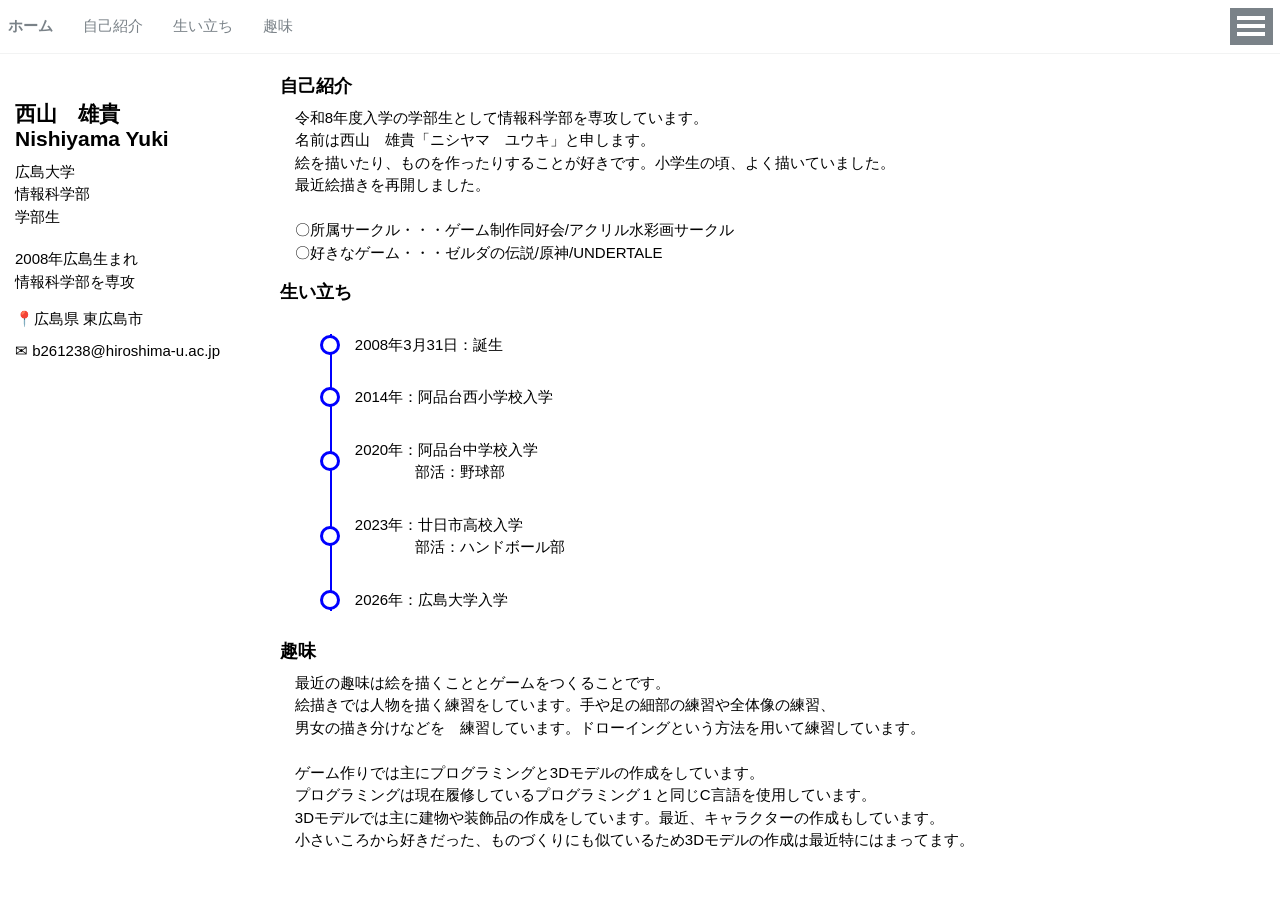
<file: index-code.html>
<!DOCTYPE html>
<!-- saved from url=(0026)https://www.wujingchi.com/ -->
<html lang="en" class=" js "><head><meta http-equiv="Content-Type" content="text/html; charset=UTF-8">
    

<!-- begin SEO -->





<title>西山　雄貴 - Homepage</title>







<meta property="og:locale" content="en">
<meta property="og:site_name" content="西山　雄貴">
<meta property="og:title" content="西山　雄貴">


  <link rel="canonical" href="http://localhost:4000/">
  <meta property="og:url" content="http://localhost:4000/">



  <meta property="og:description" content="2008年広島生まれ">




<!-- end SEO -->
<meta name="viewport" content="width=device-width, initial-scale=1.0">

<script>
  document.documentElement.className = document.documentElement.className.replace(/\bno-js\b/g, '') + ' js ';
</script>

<head>
  <meta charset="UTF-8">
  <meta name="viewport" content="width=device-width, initial-scale=1.0">

  <title>西山 雄貴 - Homepage</title>
  <meta name="description" content="広島大学 情報科学部の学生です">

  <!-- メインCSS -->
  <link rel="stylesheet" href="./index_files/main.css">

  <!-- ファビコン -->
  <link rel="icon" href="favicon.ico">

  <!-- スムーススクロール -->
  <style>
    html {
      scroll-behavior: smooth;
    }
  </style>
</head>
    














<!-- end custom head snippets -->

  

  <body><div id="MathJax_Message" style="display: none;"></div>

    <!--[if lt IE 9]>
<div class="notice--danger align-center" style="margin: 0;">You are using an <strong>outdated</strong> browser. Please <a href="http://browsehappy.com/">upgrade your browser</a> to improve your experience.</div>
<![endif]-->
<div class="masthead">
  <div class="masthead__inner-wrap">
    <div class="masthead__menu">

      <nav id="site-nav" class="greedy-nav">

        <button type="button">
          <div class="navicon"></div>
        </button>

        <ul class="visible-links">

          <li class="masthead__menu-item masthead__menu-home-item">
            <a href="#home">ホーム</a>
          </li>

          <li class="masthead__menu-item">
            <a href="#about-me">自己紹介</a>
          </li>

          <li class="masthead__menu-item">
            <a href="#paper">生い立ち</a>
          </li>

          <li class="masthead__menu-item">
            <a href="#hobby">趣味</a>
          </li>

        </ul>

      </nav>

    </div>
  </div>
</div>

    <div id="main" role="main">
      
  <div class="sidebar sticky">
  

<div itemscope="" itemtype="http://schema.org/Person" class="profile_box">

<div class="author__avatar">
</div>

  <div class="author__content">
    <h3 class="author__name">西山　雄貴<br>Nishiyama Yuki</h3>
    <p class="author__bio">広島大学<br>情報科学部<br>学部生</p>
  </div>

  <div class="author__urls-wrapper">
    <!-- <button class="btn btn--inverse">More Info & Contact</button> -->
    <ul class="author__urls social-icons" style="">
      
        <li><div style="white-space: normal; margin-bottom: 1em;">2008年広島生まれ<br>情報科学部を専攻</div></li>
      
      
        <li>📍広島県 東広島市</li>
      
      
      
      
        <li><a href="mailto:b261238@hiroshima-u.ac.jp">  ✉ b261238@hiroshima-u.ac.jp</a></li>
      
      
    </ul>
      <div class="author__urls_sm">
      
      
        <a href="mailto:kure@hiroshima-u.ac.jp"><i class="fas fa-fw fa-envelope" aria-hidden="true"></i></a>

        <a href="https://scholar.google.com/citations?user=08FSBG4AAAAJ"><i class="fas fa-fw fa-graduation-cap"></i></a>
      
      
      
        <a href="https://orcid.org/0000-0001-8652-3002"><i class="ai ai-orcid-square ai-fw"></i></a>
      
      
      
    </div>
  </div>
</div>

  
  </div>

    
      <article class="page" itemscope="" itemtype="http://schema.org/CreativeWork">
        <meta itemprop="headline" content="">
        <div class="page__inner-wrap">
          <section class="page__content" itemprop="text">

<p><span class="anchor" id="about-me"></span>
<h2 id="about-me">自己紹介</h2>
　令和8年度入学の学部生として情報科学部を専攻しています。<br>
　名前は西山　雄貴「ニシヤマ　ユウキ」と申します。<br>
　絵を描いたり、ものを作ったりすることが好きです。小学生の頃、よく描いていました。<br>　最近絵描きを再開しました。<br>
<br>
　〇所属サークル・・・ゲーム制作同好会/アクリル水彩画サークル<br>
　〇好きなゲーム・・・ゼルダの伝説/原神/UNDERTALE<br>



<!DOCTYPE html>
<html lang="ja">
<head>
<meta charset="UTF-8">
<title>経歴</title>

<style>
body {
  font-family: sans-serif;
  color: black;
}

/* 見出し */
#paper {
  margin-bottom: 30px;
}

/* 全体 */
.timeline {
  position: relative;
  margin-left: 40px;
}

/* 縦の青い線 */
.timeline::before {
  content: "";
  position: absolute;
  left: 10px;
  top: 0;
  width: 2px;
  height: 100%;
  background: blue;
}

/* 各項目 */
.item {
  display: flex;
  align-items: center;
  margin-bottom: 30px;
}

/* 青い丸 */
.circle {
  width: 20px;
  height: 20px;
  border: 3px solid blue;
  border-radius: 50%;
  background: white;
  z-index: 1;
}

/* 文字（黒） */
.text {
  margin-left: 15px;
  color: black;
}

</style>

</head>
<body>

<h2 id="paper">生い立ち</h2>

<div class="timeline">

  <div class="item">
    <div class="circle"></div>
    <div class="text">2008年3月31日：誕生</div>
  </div>

  <div class="item">
    <div class="circle"></div>
    <div class="text">2014年：阿品台西小学校入学</div>
  </div>

  <div class="item">
    <div class="circle"></div>
    <div class="text">2020年：阿品台中学校入学<br>
    　　　　部活：野球部</div>
  </div>

  <div class="item">
    <div class="circle"></div>
    <div class="text">2023年：廿日市高校入学<br>
    　　　　部活：ハンドボール部</div>
  </div>

  <div class="item">
    <div class="circle"></div>
    <div class="text">2026年：広島大学入学</div>
  </div>

</div>

</body>
</html>

<h2 id="hobby">趣味</h2>
<p>
　最近の趣味は絵を描くこととゲームをつくることです。<br>
　絵描きでは人物を描く練習をしています。手や足の細部の練習や全体像の練習、<br>
　男女の描き分けなどを　練習しています。ドローイングという方法を用いて練習しています。<br>
<br>
　ゲーム作りでは主にプログラミングと3Dモデルの作成をしています。<br>
　プログラミングは現在履修しているプログラミング１と同じC言語を使用しています。<br>
　3Dモデルでは主に建物や装飾品の作成をしています。最近、キャラクターの作成もしています。<br>
　小さいころから好きだった、ものづくりにも似ているため3Dモデルの作成は最近特にはまってます。<br>

</p>
  
</template></div></body></html>
</file>
<file: index_files/main.css>
a:focus{outline:thin dotted #f89406;outline:5px auto #f89406;outline-offset:-2px}*,*:before,*:after{-moz-box-sizing:border-box;-webkit-box-sizing:border-box;box-sizing:border-box}html{box-sizing:border-box;background-color:#fff;font-size:15px;-webkit-text-size-adjust:100%;-ms-text-size-adjust:100%}body{margin:0}::-moz-selection{color:#fff;background:#000}::selection{color:#fff;background:#000}article,aside,details,figcaption,figure,footer,header,hgroup,main,nav,section{display:block}audio,canvas,video{display:inline-block;*display:inline;*zoom:1}audio:not([controls]){display:none}a{color:#224b8d}a:hover,a:active{outline:0}sub,sup{position:relative;font-size:75%;line-height:0;vertical-align:baseline}sup{top:-0.5em}sub{bottom:-0.25em}img{max-width:100%;width:auto\9;height:auto;vertical-align:middle;border:0;-ms-interpolation-mode:bicubic}#map_canvas img,.google-maps img{max-width:none}button,input,select,textarea{margin:0;font-size:100%;vertical-align:middle}button,input{*overflow:visible;line-height:normal}button::-moz-focus-inner,input::-moz-focus-inner{padding:0;border:0}button,html input[type="button"],input[type="reset"],input[type="submit"]{-webkit-appearance:button;cursor:pointer}label,select,button,input[type="button"],input[type="reset"],input[type="submit"],input[type="radio"],input[type="checkbox"]{cursor:pointer}input[type="search"]{box-sizing:content-box;-webkit-appearance:textfield}input[type="search"]::-webkit-search-decoration,input[type="search"]::-webkit-search-cancel-button{-webkit-appearance:none}textarea{overflow:auto;vertical-align:top}html{position:relative;min-height:100%}body{margin:0;padding:0;padding-bottom:0em;color:#494e52;font-family:"Trebuchet MS",Helvetica,sans-serif;line-height:1.5}body.overflow--hidden{overflow:hidden}h1,h2,h3,h4,h5,h6{margin:1em 0 0.5em;line-height:1.2;font-family:"Trebuchet MS",Helvetica,sans-serif;font-weight:bold}h1{margin-top:1em;font-size:1.4em}h2{font-size:1.2em}h3{font-size:1em}h4{font-size:1em}h5{font-size:1em}h6{font-size:1em}small,.small{font-size:1em}p{margin-bottom:0.5em}u,ins{text-decoration:none;border-bottom:1px solid #494e52}u a,ins a{color:inherit}ul{padding-inline-start:2em;margin-block-start:0.5em}del a{color:inherit}p,pre,blockquote,ul,ol,dl,figure,table,fieldset{orphans:3;widows:3}abbr[title],abbr[data-original-title]{text-decoration:none;cursor:help;border-bottom:1px dotted #494e52}blockquote{margin:2em 1em 2em 0;padding-left:1em;padding-right:1em;font-style:italic;border-left:0.25em solid #7a8288}blockquote cite{font-style:italic}blockquote cite:before{content:"\2014";padding-right:5px}a:hover,a:active{outline:0}tt,code,kbd,samp,pre{font-family:Monaco,Consolas,"Lucida Console",monospace}pre{overflow-x:auto}p>code,a>code,li>code,figcaption>code,td>code{padding-top:0.1rem;padding-bottom:0.1rem;font-size:1em;background:#fafafa;border:1px solid #f2f3f3;border-radius:4px;box-shadow:0 1px 1px rgba(0,0,0,0.125)}p>code:before,p>code:after,a>code:before,a>code:after,li>code:before,li>code:after,figcaption>code:before,figcaption>code:after,td>code:before,td>code:after{letter-spacing:-0.2em;content:"\00a0"}hr{display:block;margin:1em 0;border:0;border-top:1px solid #f2f3f3}ul li,ol li{margin-bottom:0.5em}li ul,li ol{margin-top:0.5em}figure{display:-webkit-box;display:flex;-webkit-box-pack:justify;justify-content:space-between;-webkit-box-align:start;align-items:flex-start;flex-wrap:wrap;margin:2em 0}figure img,figure iframe,figure .fluid-width-video-wrapper{margin-bottom:1em}figure img{width:100%;border-radius:4px;-webkit-transition:all 0.2s ease-in-out;transition:all 0.2s ease-in-out}figure>a{display:block}@media (min-width: 37.5em){figure.half>a,figure.half>img{width:calc(50% - 0.5em)}}figure.half figcaption{width:100%}@media (min-width: 37.5em){figure.third>a,figure.third>img{width:calc(33.3333% - 0.5em)}}figure.third figcaption{width:100%}figcaption{margin-bottom:0.5em;color:#777a7d;font-family:Georgia,Times,serif;font-size:1em}figcaption a{color:inherit;text-decoration:none;border-bottom:1px solid #bdc1c4;-webkit-transition:all 0.2s ease-in-out;transition:all 0.2s ease-in-out}figcaption a:hover{color:#000;border-bottom-color:#000}svg:not(:root){overflow:hidden}nav ul{margin:0;padding:0}nav li{list-style:none}nav a{text-decoration:none}nav ul li,nav ol li{margin-bottom:0}nav li ul,nav li ol{margin-top:0}b,i,strong,em,blockquote,p,q,span,figure,img,h1,h2,header,input,a,tr,td,form button,input[type="submit"],.btn,#goog-wm-sb,.highlight,.archive__item-teaser{-webkit-transition:all 0.2s ease-in-out;transition:all 0.2s ease-in-out}.hidden{display:none;visibility:hidden}.load{display:none}.transparent{opacity:0}.visually-hidden,.screen-reader-text,.screen-reader-text span,.screen-reader-shortcut{position:absolute !important;clip:rect(1px, 1px, 1px, 1px);height:1px !important;width:1px !important;border:0 !important;overflow:hidden}body:hover .visually-hidden a,body:hover .visually-hidden input,body:hover .visually-hidden button{display:none !important}.screen-reader-text:focus,.screen-reader-shortcut:focus{clip:auto !important;height:auto !important;width:auto !important;display:block;font-size:1em;font-weight:bold;padding:15px 23px 14px;background:#fff;z-index:100000;text-decoration:none;box-shadow:0 0 2px 2px rgba(0,0,0,0.6)}.skip-link{position:fixed;z-index:20;margin:0;font-family:"Trebuchet MS",Helvetica,sans-serif;white-space:nowrap}.skip-link li{height:0;width:0;list-style:none}.text-left{text-align:left}.text-center{text-align:center}.text-right{text-align:right}.text-justify{text-align:justify}.text-nowrap{white-space:nowrap}.cf{clear:both}.wrapper{max-width:925px;margin-left:auto;margin-right:auto}.wrapper:after{content:" ";display:block;clear:both}.align-left{display:block;margin-left:auto;margin-right:auto}@media (min-width: 37.5em){.align-left{float:left;margin-right:1em}}.align-right{display:block;margin-left:auto;margin-right:auto}@media (min-width: 37.5em){.align-right{float:right;margin-left:1em}}.align-center{display:block;margin-left:auto;margin-right:auto}@media (min-width: 57.8125em){.full{margin-right:-19.4915254237% !important}}.icon{display:inline-block;fill:currentColor;width:1em;height:1.1em;line-height:1;position:relative;top:-0.1em;vertical-align:middle}.social-icons .fa{color:#000}.social-icons .fa-behance,.social-icons .fa-behance-square{color:#1769FF}.social-icons .fa-dribbble{color:#ea4c89}.social-icons .fa-facebook,.social-icons .fa-facebook-square{color:#3b5998}.social-icons .fa-flickr{color:#ff0084}.social-icons .fa-foursquare{color:#0072b1}.social-icons .fa-github,.social-icons .fa-github-alt,.social-icons .fa-github-square{color:#171516}.social-icons .fa-google-plus,.social-icons .fa-google-plus-square{color:#dd4b39}.social-icons .fa-instagram{color:#517fa4}.social-icons .fa-lastfm,.social-icons .fa-lastfm-square{color:#d51007}.social-icons .fa-linkedin,.social-icons .fa-linkedin-square{color:#007bb6}.social-icons .fa-pinterest,.social-icons .fa-pinterest-p,.social-icons .fa-pinterest-square{color:#cb2027}.social-icons .fa-rss,.social-icons .fa-rss-square{color:#fa9b39}.social-icons .fa-soundcloud{color:#f30}.social-icons .fa-stack-exchange,.social-icons .fa-stack-overflow{color:#fe7a15}.social-icons .fa-tumblr,.social-icons .fa-tumblr-square{color:#32506d}.social-icons .fa-twitter,.social-icons .fa-twitter-square{color:#55acee}.social-icons .fa-vimeo,.social-icons .fa-vimeo-square{color:#1ab7ea}.social-icons .fa-vine{color:#00bf8f}.social-icons .fa-youtube,.social-icons .fa-youtube-square,.social-icons .fa-youtube-play{color:#b00}.social-icons .fa-xing,.social-icons .fa-xing-square{color:#006567}.navicon{position:relative;width:28px;height:4px;background:#fff;margin:auto;-webkit-transition:0.3s;transition:0.3s}.navicon:before,.navicon:after{content:"";position:absolute;left:0;width:28px;height:4px;background:#fff;-webkit-transition:0.3s;transition:0.3s}.navicon:before{top:-8px}.navicon:after{bottom:-8px}.close .navicon{background:transparent}.close .navicon:before,.close .navicon:after{-webkit-transform-origin:50% 50%;-ms-transform-origin:50% 50%;transform-origin:50% 50%;top:0;width:28px}.close .navicon:before{-webkit-transform:rotate3d(0, 0, 1, 45deg);transform:rotate3d(0, 0, 1, 45deg)}.close .navicon:after{-webkit-transform:rotate3d(0, 0, 1, -45deg);transform:rotate3d(0, 0, 1, -45deg)}@media (min-width: 57.8125em){.sticky{clear:both;position:-webkit-sticky;position:sticky;top:6em}.sticky::after{clear:both;content:"";display:table}.sticky>*{display:block}}.well{min-height:20px;padding:19px;margin-bottom:20px;background-color:#f5f5f5;border:1px solid #e3e3e3;border-radius:4px;box-shadow:inset 0 1px 1px rgba(0,0,0,0.05)}.show-modal{overflow:hidden;position:relative}.show-modal:before{position:absolute;content:"";top:0;left:0;width:100%;height:100%;z-index:999;background-color:rgba(255,255,255,0.85)}.show-modal .modal{display:block}.modal{display:none;position:fixed;width:300px;top:50%;left:50%;margin-left:-150px;margin-top:-150px;min-height:0;z-index:9999;background:#fff;border:1px solid #f2f3f3;border-radius:4px;box-shadow:0 1px 1px rgba(0,0,0,0.125)}.modal__title{margin:0;padding:0.5em 1em}.modal__supporting-text{padding:0 1em 0.5em 1em}.modal__actions{padding:0.5em 1em;border-top:1px solid #f2f3f3}.footnote{color:#9ba1a6;text-decoration:none}.footnotes{color:#9ba1a6}.footnotes ol,.footnotes li,.footnotes p{margin-bottom:0;font-size:1em}a.reversefootnote{color:#7a8288;text-decoration:none}a.reversefootnote:hover{text-decoration:underline}.required{color:#ee5f5b;font-weight:bold}@-webkit-keyframes intro{0%{opacity:0}100%{opacity:1}}@keyframes intro{0%{opacity:0}100%{opacity:1}}table{margin-bottom:1em;width:100%;font-family:"Trebuchet MS",Helvetica,sans-serif;font-size:1em;border-collapse:collapse}table+table{margin-top:1em}thead{background-color:#f2f3f3}th{padding:0.5em;font-weight:bold;text-align:left}tr{padding-bottom:.5em;padding-top:.5em}td{padding:.5em;border-bottom:1px solid #bdc1c4}tr,td,th{vertical-align:middle}.btn,#goog-wm-sb{display:inline-block;margin-bottom:0.25em;padding:0.5em 1em;color:#fff !important;font-family:"Trebuchet MS",Helvetica,sans-serif;font-size:1em;font-weight:bold;text-align:center;text-decoration:none;background-color:#7a8288;border:0 !important;border-radius:4px;cursor:pointer}.btn:hover,#goog-wm-sb:hover{background-color:#333}.btn .icon,#goog-wm-sb .icon{margin-right:0.5em}.btn .icon+.hidden,#goog-wm-sb .icon+.hidden{margin-left:-0.5em}.btn--block{display:block;width:100%}.btn--block+.btn--block{margin-top:0.25em}.btn--inverse{color:#7a8288 !important;border:1px solid #bdc1c4 !important;background-color:#fff}.btn--inverse:hover{color:#fff !important;border-color:#7a8288}.btn--light-outline{border:1px solid #fff !important;background-color:transparent}.btn--info{background-color:#224b8d}.btn--info:hover{background-color:#1b3c71}.btn--warning{background-color:#f89406}.btn--warning:hover{background-color:#c67605}.btn--success{background-color:#62c462}.btn--success:hover{background-color:#4e9d4e}.btn--danger{background-color:#ee5f5b}.btn--danger:hover{background-color:#be4c49}.btn--disabled{pointer-events:none;cursor:not-allowed;filter:alpha(opacity=65);box-shadow:none;opacity:0.65}.btn--facebook{background-color:#3b5998}.btn--facebook:hover{background-color:#2f477a}.btn--twitter{background-color:#55acee}.btn--twitter:hover{background-color:#448abe}.btn--google-plus{background-color:#dd4b39}.btn--google-plus:hover{background-color:#b13c2e}.btn--linkedin{background-color:#007bb6}.btn--linkedin:hover{background-color:#006292}.btn--x-large{font-size:1.2em}.btn--large{font-size:1em}.btn--small{font-size:.6875em}.notice{margin:2em 0 !important;padding:1em;font-family:"Trebuchet MS",Helvetica,sans-serif;font-size:1em !important;text-indent:initial;background-color:#f8f9f9;border-radius:4px;box-shadow:0 1px 1px rgba(189,193,196,0.25)}.notice h4{margin-top:0 !important;margin-bottom:0.75em}.page__content .notice h4{margin-bottom:0;font-size:1em}.notice p:last-child{margin-bottom:0 !important}.notice h4+p{margin-top:0;padding-top:0}.notice a{color:#bdc1c4}.notice a:hover{color:#717476}.notice code{background-color:#fcfcfc}.notice ul:last-child{margin-bottom:0}.notice--primary{margin:2em 0 !important;padding:1em;font-family:"Trebuchet MS",Helvetica,sans-serif;font-size:1em !important;text-indent:initial;background-color:#f2f3f3;border-radius:4px;box-shadow:0 1px 1px rgba(122,130,136,0.25)}.notice--primary h4{margin-top:0 !important;margin-bottom:0.75em}.page__content .notice--primary h4{margin-bottom:0;font-size:1em}.notice--primary p:last-child{margin-bottom:0 !important}.notice--primary h4+p{margin-top:0;padding-top:0}.notice--primary a{color:#7a8288}.notice--primary a:hover{color:#494e52}.notice--primary code{background-color:#f8f9f9}.notice--primary ul:last-child{margin-bottom:0}.notice--info{margin:2em 0 !important;padding:1em;font-family:"Trebuchet MS",Helvetica,sans-serif;font-size:1em !important;text-indent:initial;background-color:#e9edf4;border-radius:4px;box-shadow:0 1px 1px rgba(34,75,141,0.25)}.notice--info h4{margin-top:0 !important;margin-bottom:0.75em}.page__content .notice--info h4{margin-bottom:0;font-size:1em}.notice--info p:last-child{margin-bottom:0 !important}.notice--info h4+p{margin-top:0;padding-top:0}.notice--info a{color:#224b8d}.notice--info a:hover{color:#142d55}.notice--info code{background-color:#f4f6f9}.notice--info ul:last-child{margin-bottom:0}.notice--warning{margin:2em 0 !important;padding:1em;font-family:"Trebuchet MS",Helvetica,sans-serif;font-size:1em !important;text-indent:initial;background-color:#fef4e6;border-radius:4px;box-shadow:0 1px 1px rgba(248,148,6,0.25)}.notice--warning h4{margin-top:0 !important;margin-bottom:0.75em}.page__content .notice--warning h4{margin-bottom:0;font-size:1em}.notice--warning p:last-child{margin-bottom:0 !important}.notice--warning h4+p{margin-top:0;padding-top:0}.notice--warning a{color:#f89406}.notice--warning a:hover{color:#955904}.notice--warning code{background-color:#fffaf3}.notice--warning ul:last-child{margin-bottom:0}.notice--success{margin:2em 0 !important;padding:1em;font-family:"Trebuchet MS",Helvetica,sans-serif;font-size:1em !important;text-indent:initial;background-color:#eff9ef;border-radius:4px;box-shadow:0 1px 1px rgba(98,196,98,0.25)}.notice--success h4{margin-top:0 !important;margin-bottom:0.75em}.page__content .notice--success h4{margin-bottom:0;font-size:1em}.notice--success p:last-child{margin-bottom:0 !important}.notice--success h4+p{margin-top:0;padding-top:0}.notice--success a{color:#62c462}.notice--success a:hover{color:#3b763b}.notice--success code{background-color:#f7fcf7}.notice--success ul:last-child{margin-bottom:0}.notice--danger{margin:2em 0 !important;padding:1em;font-family:"Trebuchet MS",Helvetica,sans-serif;font-size:1em !important;text-indent:initial;background-color:#fdefef;border-radius:4px;box-shadow:0 1px 1px rgba(238,95,91,0.25)}.notice--danger h4{margin-top:0 !important;margin-bottom:0.75em}.page__content .notice--danger h4{margin-bottom:0;font-size:1em}.notice--danger p:last-child{margin-bottom:0 !important}.notice--danger h4+p{margin-top:0;padding-top:0}.notice--danger a{color:#ee5f5b}.notice--danger a:hover{color:#8f3937}.notice--danger code{background-color:#fef7f7}.notice--danger ul:last-child{margin-bottom:0}.masthead{position:sticky;top:0;background-color:white;border-bottom:1px solid #f2f3f3;-webkit-animation:intro 0.3s both;animation:intro 0.3s both;-webkit-animation-delay:0.15s;animation-delay:0.15s;z-index:20}.masthead__inner-wrap{max-width:925px;margin-left:auto;margin-right:auto;clear:both;padding:.5em;font-family:"Trebuchet MS",Helvetica,sans-serif}.masthead__inner-wrap:after{content:" ";display:block;clear:both}.masthead__inner-wrap::after{clear:both;content:"";display:table}@media (min-width: 80em){.masthead__inner-wrap{max-width:1280px}}.masthead__inner-wrap nav{z-index:10}.masthead__inner-wrap a{text-decoration:none}.masthead__menu ul{margin:0;padding:0;clear:both;list-style-type:none}.masthead__menu-home-item{display:none !important}@media (min-width: 48em){.masthead__menu-home-item{display:block !important}}.masthead__menu-item{display:block;list-style-type:none;white-space:nowrap}.masthead__menu-item--lg{padding-right:2em;font-weight:700}.breadcrumbs{max-width:925px;margin-left:auto;margin-right:auto;clear:both;margin-top:0;margin-bottom:0;padding-left:2em;padding-right:2em;font-family:"Trebuchet MS",Helvetica,sans-serif;-webkit-animation:intro 0.3s both;animation:intro 0.3s both;-webkit-animation-delay:0.30s;animation-delay:0.30s}.breadcrumbs:after{content:" ";display:block;clear:both}.breadcrumbs::after{clear:both;content:"";display:table}@media (min-width: 57.8125em){.breadcrumbs{padding-left:1em;padding-right:1em}}@media (min-width: 80em){.breadcrumbs{max-width:1280px}}.breadcrumbs ol{padding:0;list-style:none;font-size:1em}@media (min-width: 57.8125em){.breadcrumbs ol{width:83.0508474576%;float:right;margin-right:0}}@media (min-width: 80em){.breadcrumbs ol{padding-left:4.2372881356%}}.breadcrumbs li{display:inline}.breadcrumbs .current{font-weight:bold}.pagination{clear:both;width:100%;float:left;margin-left:0;margin-right:0;clear:both;margin-top:1em;padding-top:1em}.pagination::after{clear:both;content:"";display:table}.pagination ul{margin:0;padding:0;list-style-type:none;font-family:"Trebuchet MS",Helvetica,sans-serif}.pagination li{display:block;float:left;margin-left:-1px}.pagination li a{margin-bottom:0.25em;padding:0.5em 1em;font-family:"Trebuchet MS",Helvetica,sans-serif;font-size:14px;font-weight:bold;line-height:1.5;text-align:center;text-decoration:none;color:#9ba1a6;border:1px solid #bdc1c4;border-radius:0}.pagination li a:hover{color:#1a386a}.pagination li a.current{color:#fff;background:#7a8288}.pagination li a.disabled{color:#dee0e1;pointer-events:none;cursor:not-allowed}.pagination li:first-child{margin-left:0}.pagination li:first-child a{border-top-left-radius:4px;border-bottom-left-radius:4px}.pagination li:last-child a{border-top-right-radius:4px;border-bottom-right-radius:4px}.pagination--pager{display:block;padding:1em 2em;float:left;width:50%;font-family:"Trebuchet MS",Helvetica,sans-serif;font-size:1em;font-weight:bold;text-align:center;text-decoration:none;color:#bdc1c4;border:1px solid #bdc1c4;border-radius:4px}.pagination--pager:hover{color:#1a386a}.pagination--pager:first-child{border-top-right-radius:0;border-bottom-right-radius:0}.pagination--pager:last-child{margin-left:-1px;border-top-left-radius:0;border-bottom-left-radius:0}.pagination--pager.disabled{color:#dee0e1;pointer-events:none;cursor:not-allowed}.page__content+.pagination,.page__meta+.pagination,.comment__date+.pagination,.page__share+.pagination,.page__comments+.pagination{margin-top:2em;padding-top:2em;border-top:1px solid #f2f3f3}.greedy-nav{position:relative;min-width:250px;background:#fff}.greedy-nav a{display:block;margin:0 1rem;padding:0.5rem 0;color:#7a8288;text-decoration:none}.greedy-nav a:hover{color:#5c6266}.greedy-nav button{position:absolute;height:100%;right:0;padding:0 0.5rem;border:0;outline:none;background-color:#7a8288;color:#fff;cursor:pointer}.greedy-nav .visible-links{display:table}.greedy-nav .visible-links li{display:table-cell;vertical-align:middle}.greedy-nav .visible-links li:first-child{font-weight:bold}.greedy-nav .visible-links li:first-child a{margin-left:0}.greedy-nav .visible-links li:last-child a{margin-right:0}.greedy-nav .visible-links a{position:relative}.greedy-nav .visible-links a:before{content:"";position:absolute;left:0;bottom:0;height:4px;background:#bdc1c4;width:100%;-webkit-transition:all 0.2s ease-in-out;transition:all 0.2s ease-in-out;-webkit-transform:scaleX(0);-ms-transform:scaleX(0);transform:scaleX(0)}.greedy-nav .visible-links a:hover:before{-webkit-transform:scaleX(1);-ms-transform:scaleX(1);transform:scaleX(1)}.greedy-nav .hidden-links{position:absolute;top:100%;right:0;margin-top:15px;padding:5px;border:1px solid #f2f3f3;border-radius:4px;background:#fff;box-shadow:0 0 10px rgba(0,0,0,0.25)}.greedy-nav .hidden-links a{margin:0;padding:10px 20px;font-size:1em}.greedy-nav .hidden-links a:hover{color:#5c6266;background:#dee0e1}.greedy-nav .hidden-links:before{content:"";position:absolute;top:-11px;right:10px;width:0;border-style:solid;border-width:0 10px 10px;border-color:#f2f3f3 transparent;display:block;z-index:0}.greedy-nav .hidden-links:after{content:"";position:absolute;top:-10px;right:10px;width:0;border-style:solid;border-width:0 10px 10px;border-color:#fff transparent;display:block;z-index:1}.greedy-nav .hidden-links li{display:block;border-bottom:1px solid #f2f3f3}.greedy-nav .hidden-links li:last-child{border-bottom:none}.nav__list{font-size:1.25rem}.nav__list ul{margin-bottom:1em}.nav__list a{display:block;padding:0.125em 0;color:inherit}.nav__list a:hover{text-decoration:underline}.nav__list .active{margin-left:-0.5em;padding-left:0.5em;padding-right:0.5em;color:#fff;font-weight:bold;background:#7a8288;border-radius:4px}.nav__list .active:hover{color:#fff}.nav__title{margin:0;padding:0.5rem 1rem;font-family:"Trebuchet MS",Helvetica,sans-serif;font-size:1em;font-weight:bold}.nav__sub-title{display:block;margin:0.5rem 0;padding:0.5rem 0;font-family:"Trebuchet MS",Helvetica,sans-serif;font-size:1em;font-weight:bold;text-transform:uppercase;border-bottom:1px solid #f2f3f3}.toc{font-family:"Trebuchet MS",Helvetica,sans-serif;color:#7a8288;text-transform:uppercase;letter-spacing:1px;background-color:#fff;border:1px solid #f2f3f3;border-radius:4px;box-shadow:0 1px 1px rgba(0,0,0,0.125)}.toc .nav__title{color:#fff;font-size:1em;background:#7a8288;border-top-left-radius:4px;border-top-right-radius:4px}.toc__menu{margin:0;padding:0;width:100%;list-style:none;font-size:0.8rem}.toc__menu a{display:block;padding:0.5rem 1rem;color:#7a8288;font-size:.6875em;font-weight:bold;line-height:1.5;border-bottom:1px solid #f2f3f3}.toc__menu a:hover{color:#000;background:#f2f3f3}.toc__menu>li:last-child a{border-bottom:none}.toc__menu li ul>li a{padding-left:2rem;font-weight:normal}.toc__menu li>ul li{display:none}@media (min-width: 48em){.toc__menu li>ul li{display:block}}.page__footer{clear:both;float:left;margin-left:0;margin-right:0;width:100%;clear:both;position:absolute;bottom:0em;height:auto;margin-top:3em;color:#9ba1a6;-webkit-animation:intro 0.3s both;animation:intro 0.3s both;-webkit-animation-delay:0.45s;animation-delay:0.45s;background-color:#f2f3f3;border-top:1px solid #bdc1c4}.page__footer::after{clear:both;content:"";display:table}.page__footer footer{clear:both;margin-left:auto;margin-right:auto;margin-top:2em;max-width:100%;padding:0 1em 2em}.page__footer footer::after{clear:both;content:"";display:table}@media (min-width: 80em){.page__footer footer{max-width:1280px}}.page__footer a{color:inherit;text-decoration:none}.page__footer a:hover{text-decoration:underline}.page__footer .fas,.page__footer .fab,.page__footer .far,.page__footer .fal{color:#9ba1a6}.page__footer-copyright{font-family:"Trebuchet MS",Helvetica,sans-serif;font-size:.6875em}.page__footer-follow ul{margin:0;padding:0;list-style-type:none}.page__footer-follow li{display:inline-block;padding-top:5px;padding-bottom:5px;font-family:"Trebuchet MS",Helvetica,sans-serif;font-size:1em;text-transform:uppercase}.page__footer-follow li+li:before{content:"";padding-right:5px}.page__footer-follow a{padding-right:10px;font-weight:bold}.page__footer-follow .social-icons a{white-space:nowrap}div.highlighter-rouge,figure.highlight{position:relative;margin-bottom:1em;padding:1em;border:1px solid #f2f3f3;border-radius:4px;background-color:#fafafa;box-shadow:0 1px 1px rgba(0,0,0,0.125)}div.highlighter-rouge:before,figure.highlight:before{position:absolute;top:0;right:0;padding:0.5em;background-color:#f2f3f3;content:"\f121";font-family:"fontawesome" !important;font-size:1em;line-height:1;text-transform:none;speak:none}div.highlighter-rouge .highlight,figure.highlight .highlight{margin:0;font-family:Monaco,Consolas,"Lucida Console",monospace;font-size:.6875em;line-height:1.8}.highlight table td{padding:5px}.highlight table pre{margin:0}.highlight .c{color:#93a1a1}.highlight .err{color:#586e75}.highlight .g{color:#586e75}.highlight .k{color:#859900}.highlight .l{color:#586e75}.highlight .n{color:#586e75}.highlight .o{color:#859900}.highlight .x{color:#cb4b16}.highlight .p{color:#586e75}.highlight .cm{color:#93a1a1}.highlight .cp{color:#859900}.highlight .c1{color:#93a1a1}.highlight .cs{color:#859900}.highlight .gd{color:#2aa198}.highlight .ge{color:#586e75;font-style:italic}.highlight .gr{color:#dc322f}.highlight .gh{color:#cb4b16}.highlight .gi{color:#859900}.highlight .go{color:#586e75}.highlight .gp{color:#586e75}.highlight .gs{color:#586e75;font-weight:bold}.highlight .gu{color:#cb4b16}.highlight .gt{color:#586e75}.highlight .kc{color:#cb4b16}.highlight .kd{color:#22b3eb}.highlight .kn{color:#859900}.highlight .kp{color:#859900}.highlight .kr{color:#22b3eb}.highlight .kt{color:#dc322f}.highlight .ld{color:#586e75}.highlight .m{color:#2aa198}.highlight .s{color:#2aa198}.highlight .na{color:#586e75}.highlight .nb{color:#B58900}.highlight .nc{color:#22b3eb}.highlight .no{color:#cb4b16}.highlight .nd{color:#22b3eb}.highlight .ni{color:#cb4b16}.highlight .ne{color:#cb4b16}.highlight .nf{color:#22b3eb}.highlight .nl{color:#586e75}.highlight .nn{color:#586e75}.highlight .nx{color:#586e75}.highlight .py{color:#586e75}.highlight .nt{color:#22b3eb}.highlight .nv{color:#22b3eb}.highlight .ow{color:#859900}.highlight .w{color:#586e75}.highlight .mf{color:#2aa198}.highlight .mh{color:#2aa198}.highlight .mi{color:#2aa198}.highlight .mo{color:#2aa198}.highlight .sb{color:#93a1a1}.highlight .sc{color:#2aa198}.highlight .sd{color:#586e75}.highlight .s2{color:#2aa198}.highlight .se{color:#cb4b16}.highlight .sh{color:#586e75}.highlight .si{color:#2aa198}.highlight .sx{color:#2aa198}.highlight .sr{color:#dc322f}.highlight .s1{color:#2aa198}.highlight .ss{color:#2aa198}.highlight .bp{color:#22b3eb}.highlight .vc{color:#22b3eb}.highlight .vg{color:#22b3eb}.highlight .vi{color:#22b3eb}.highlight .il{color:#2aa198}form{margin:0 0 5px 0}form fieldset{margin-bottom:5px;padding:0;border-width:0}form legend{display:block;width:100%;margin-bottom:10px;*margin-left:-7px;padding:0;color:#494e52;border:0;border-bottom:1px solid #ccc;white-space:normal}form p{margin-bottom:5px / 2}form ul{list-style-type:none;margin:0 0 5px 0;padding:0}form br{display:none}label,input,button,select,textarea{vertical-align:baseline;*vertical-align:middle}input,button,select,textarea{box-sizing:border-box;font-family:"Trebuchet MS",Helvetica,sans-serif}label{display:block;margin-bottom:0.25em;color:#494e52;cursor:pointer}label small{font-size:1em}label input,label textarea,label select{display:block}input,textarea,select{display:inline-block;width:100%;padding:0.25em;margin-bottom:0.5em;color:#494e52;background-color:#fff;border:1px solid #ccc;border-radius:4px;box-shadow:0 1px 1px rgba(0,0,0,0.125)}input:hover,textarea:hover,select:hover{border-color:#bdc1c4}.input-mini{width:60px}.input-small{width:90px}input[type="image"],input[type="checkbox"],input[type="radio"]{width:auto;height:auto;padding:0;margin:3px 0;*margin-top:0;line-height:normal;cursor:pointer;border-radius:0;border:0 \9}input[type="checkbox"],input[type="radio"]{box-sizing:border-box;padding:0;*width:13px;*height:13px}input[type="image"]{border:0;box-shadow:none}input[type="file"]{width:auto;padding:initial;line-height:initial;border:initial;background-color:transparent;background-color:initial;box-shadow:none}input[type="button"],input[type="reset"],input[type="submit"]{width:auto;height:auto;cursor:pointer;*overflow:visible}select,input[type="file"]{*margin-top:4px}select{width:auto;background-color:#fff}select[multiple],select[size]{height:auto}textarea{resize:vertical;height:auto;overflow:auto;vertical-align:top}input[type="hidden"]{display:none}.form{position:relative}.radio,.checkbox{padding-left:18px;font-weight:normal}.radio input[type="radio"],.checkbox input[type="checkbox"]{float:left;margin-left:-18px}.radio.inline,.checkbox.inline{display:inline-block;padding-top:5px;margin-bottom:0;vertical-align:middle}.radio.inline+.radio.inline,.checkbox.inline+.checkbox.inline{margin-left:10px}input[disabled],select[disabled],textarea[disabled],input[readonly],select[readonly],textarea[readonly]{opacity:0.5;cursor:not-allowed}input:focus,textarea:focus{border-color:#7a8288;outline:0;outline:thin dotted \9}input[type="file"]:focus,input[type="radio"]:focus,input[type="checkbox"]:focus,select:focus{box-shadow:none}.help-block,.help-inline{color:#224b8d}.help-block{display:block;margin-bottom:1em;line-height:1em}.help-inline{display:inline-block;vertical-align:middle;padding-left:5px}.form-inline input,.form-inline textarea,.form-inline select{display:inline-block;margin-bottom:0}.form-inline label{display:inline-block}.form-inline .radio,.form-inline .checkbox,.form-inline .radio{padding-left:0;margin-bottom:0;vertical-align:middle}.form-inline .radio input[type="radio"],.form-inline .checkbox input[type="checkbox"]{float:left;margin-left:0;margin-right:3px}.form-search input,.form-search textarea,.form-search select{display:inline-block;margin-bottom:0}.form-search .search-query{padding-left:14px;padding-right:14px;margin-bottom:0;border-radius:14px}.form-search label{display:inline-block}.form-search .radio,.form-search .checkbox,.form-inline .radio{padding-left:0;margin-bottom:0;vertical-align:middle}.form-search .radio input[type="radio"],.form-search .checkbox input[type="checkbox"]{float:left;margin-left:0;margin-right:3px}.form--loading:before{content:''}.form--loading .form__spinner{display:block}.form:before{position:absolute;top:0;left:0;width:100%;height:100%;background-color:rgba(255,255,255,0.7);z-index:10}.form__spinner{display:none;position:absolute;top:50%;left:50%;z-index:11}#goog-fixurl ul{list-style:none;margin-left:0;padding-left:0}#goog-fixurl ul li{list-style-type:none}#goog-wm-qt{width:auto;margin-right:10px;margin-bottom:20px;padding:8px 20px;display:inline-block;font-size:1em;background-color:#fff;color:#000;border-width:2px !important;border-style:solid !important;border-color:gray;border-radius:4px}#main{max-width:925px;margin-left:auto;margin-right:auto;clear:both;margin-top:1em;padding-left:1em;padding-right:1em;animation:intro 0.3s both;animation-delay:0.35s}#main:after{content:" ";display:block;clear:both}#main::after{clear:both;content:"";display:table}@media (min-width: 80em){#main{max-width:1280px}}@media (min-width: 57.8125em){.page{width:83.0508474576%;float:right;margin-right:0;padding-left:4.2372881356%;padding-right:0%}}.page .page__inner-wrap{clear:both;width:100%;float:left;margin-left:0;margin-right:0}.page .page__inner-wrap .page__content,.page .page__inner-wrap .page__meta,.page .page__inner-wrap .comment__date,.page .page__inner-wrap .page__share{clear:both;width:100%;float:left;margin-left:0;margin-right:0}.page__title{margin-top:0;line-height:1}.page__title+.page__meta,.page__title+.comment__date{margin-top:-0.5em}.page__lead{font-family:"Trebuchet MS",Helvetica,sans-serif;font-size:1.2em}.page__content #about-me{margin-top:-10em}.page__content #about-me:before{content:'';display:block;position:relative;width:0;height:10em;margin-top:-10em}.page__content h1{margin-top:1em;padding-bottom:0.5em;border-bottom:1px solid #f2f3f3}.page__content p,.page__content li,.page__content dl{font-size:1em}.page__content p{margin:0 0 .5em}.page__content a{text-decoration:underline}.page__content a:hover{text-decoration:underline}.page__content a:hover img{box-shadow:0 0 10px rgba(0,0,0,0.25)}.page__content dt{margin-top:1em;font-family:"Trebuchet MS",Helvetica,sans-serif;font-weight:bold}.page__content dd{margin-left:1em;font-family:"Trebuchet MS",Helvetica,sans-serif;font-size:1em}.page__content .small{font-size:1em}.page__content blockquote+.small{margin-top:-1.5em;padding-left:1.25rem}.page__hero{position:relative;margin-bottom:2em;clear:both;animation:intro 0.3s both;animation-delay:0.25s}.page__hero::after{clear:both;content:"";display:table}.page__hero--overlay{position:relative;margin-bottom:2em;padding:3em 0;clear:both;background-size:cover;background-repeat:no-repeat;background-position:center;animation:intro 0.3s both;animation-delay:0.25s}.page__hero--overlay::after{clear:both;content:"";display:table}.page__hero--overlay a{color:#fff}.page__hero--overlay .wrapper{padding-left:1em;padding-right:1em}@media (min-width: 80em){.page__hero--overlay .wrapper{max-width:1280px}}.page__hero--overlay .page__title,.page__hero--overlay .page__meta,.page__hero--overlay .comment__date,.page__hero--overlay .page__lead,.page__hero--overlay .btn,.page__hero--overlay #goog-wm-sb{color:#fff;text-shadow:1px 1px 4px rgba(0,0,0,0.5)}.page__hero--overlay .page__lead{max-width:768px}.page__hero--overlay .page__title{font-size:1.953em}@media (min-width: 37.5em){.page__hero--overlay .page__title{font-size:2.441em}}.page__hero-image{width:100%;height:auto;-ms-interpolation-mode:bicubic}.page__hero-caption{position:absolute;bottom:0;right:0;margin:0 auto;padding:2px 5px;color:#fff;font-family:Georgia,Times,serif;font-size:.6875em;background:#000;text-align:right;z-index:5;opacity:0.5;border-radius:4px 0 4px 0}@media (min-width: 57.8125em){.page__hero-caption{padding:5px 10px}}.page__hero-caption a{color:#fff;text-decoration:none}.page__share{margin-top:2em;padding-top:1em;border-top:1px solid #f2f3f3}@media (max-width: 37.5em){.page__share .btn span,.page__share #goog-wm-sb span{border:0;clip:rect(0 0 0 0);height:1px;margin:-1px;overflow:hidden;padding:0;position:absolute;width:1px}}.page__share-title{margin-bottom:10px;font-size:1em;text-transform:uppercase}.page__meta,.comment__date{margin-top:2em;color:#9ba1a6;font-family:"Trebuchet MS",Helvetica,sans-serif;font-size:1em}.page__meta p,.comment__date p{margin:0}.page__meta a,.comment__date a{color:inherit}.page__meta-title{margin-bottom:10px;font-size:1em;text-transform:uppercase}.page__taxonomy .sep{display:none}.page__taxonomy strong{margin-right:10px}.page__taxonomy-item{display:inline-block;margin-right:5px;margin-bottom:8px;padding:5px 10px;text-decoration:none;border:1px solid #bdc1c4;border-radius:4px}.page__taxonomy-item:hover{text-decoration:none;color:#1a386a}.page__comments{clear:both;width:100%;float:left;margin-left:0;margin-right:0}.page__comments-title{margin-top:2rem;margin-bottom:10px;padding-top:2rem;font-size:1em;border-top:1px solid #f2f3f3;text-transform:uppercase}.page__comments-form{padding:1em;background:#f2f3f3;transition:all 0.2s ease-in-out}.page__comments-form.disabled input,.page__comments-form.disabled button,.page__comments-form.disabled textarea,.page__comments-form.disabled label{pointer-events:none;cursor:not-allowed;filter:alpha(opacity=65);box-shadow:none;opacity:0.65}.comment{clear:both;margin:1em 0}.comment::after{clear:both;content:"";display:table}.comment:not(:last-child){border-bottom:1px solid #f2f3f3}.comment__avatar-wrapper{float:left;width:60px;height:60px}@media (min-width: 57.8125em){.comment__avatar-wrapper{width:100px;height:100px}}.comment__avatar{width:40px;height:40px;border-radius:50%}@media (min-width: 57.8125em){.comment__avatar{width:80px;height:80px;padding:5px;border:1px solid #f2f3f3}}.comment__content-wrapper{float:right;width:calc(100% - 60px)}@media (min-width: 57.8125em){.comment__content-wrapper{width:calc(100% - 100px)}}.comment__author{margin:0}.comment__author a{text-decoration:none}.comment__date{margin:0}.comment__date a{text-decoration:none}.page__related{margin-top:2em;padding-top:1em;border-top:1px solid #f2f3f3;clear:both;float:left}.page__related::after{clear:both;content:"";display:table}@media (min-width: 57.8125em){.page__related{margin-left:21.186440678%}}.page__related a{color:inherit;text-decoration:none}.page__related-title{margin-bottom:10px;font-size:1em;text-transform:uppercase}.archive{margin-bottom:2em}@media (min-width: 48em){.archive{width:100%;float:left;margin-left:0;margin-right:0}}@media (min-width: 57.8125em){.archive{width:83.0508474576%;float:right;margin-right:0;padding-left:4.2372881356%}}.archive a{text-decoration:underline}.archive a:hover{text-decoration:underline}.archive a:hover img{box-shadow:0 0 10px rgba(0,0,0,0.25)}.archive__subtitle{margin:1.414em 0 0;padding-bottom:0.5em;font-size:1em;color:#9ba1a6;border-bottom:1px solid #f2f3f3}.archive__subtitle+.list__item .archive__item-title{margin-top:0.5em}.archive__item-title{margin-bottom:0.25em;font-family:"Trebuchet MS",Helvetica,sans-serif}.archive__item-title a+a{opacity:0.5}.page__content .archive__item-title{margin-top:1em;border-bottom:none}.archive__item-excerpt{margin-top:0;font-size:1em}.archive__item-excerpt+p{text-indent:0}.archive__item-teaser{border-radius:4px;overflow:hidden}.archive__item-teaser img{width:100%}.archive__item:hover .archive__item-teaser{box-shadow:0 0 10px rgba(0,0,0,0.25)}.archive__item:hover .archive__item-title{text-decoration:underline}@media (min-width: 48em){.list__item{padding-right:0px}}@media (min-width: 57.8125em){.list__item{padding-right:0px}}@media (min-width: 80em){.list__item{padding-right:0px}}.list__item .page__meta,.list__item .comment__date{margin:0 0 4px}.grid__item{margin-bottom:2em}.grid__item .page__meta,.grid__item .comment__date{margin:0 0 4px}.grid__item .archive__item-title{margin-top:0.5em;font-size:1em}.grid__item .archive__item-excerpt{display:none}@media (min-width: 37.5em){.grid__item{width:48.9795918367%;float:left}.grid__item:nth-child(2n+1){margin-left:0;margin-right:-100%;clear:both;margin-left:0}.grid__item:nth-child(2n+2){margin-left:51.0204081633%;margin-right:-100%;clear:none}.grid__item .archive__item-teaser{max-height:200px}}@media (min-width: 48em){.grid__item{margin-left:0;margin-right:0;width:23.4693877551%;float:left}.grid__item:nth-child(4n+1){margin-left:0;margin-right:-100%;clear:both;margin-left:0}.grid__item:nth-child(4n+2){margin-left:25.5102040816%;margin-right:-100%;clear:none}.grid__item:nth-child(4n+3){margin-left:51.0204081633%;margin-right:-100%;clear:none}.grid__item:nth-child(4n+4){margin-left:76.5306122449%;margin-right:-100%;clear:none}.grid__item .archive__item-teaser{max-height:120px}.grid__item .archive__item-excerpt{display:block;font-size:1em}}.feature__wrapper{clear:both;margin-bottom:2em;border-bottom:1px solid #f2f3f3}.feature__wrapper::after{clear:both;content:"";display:table}.feature__item{margin-bottom:2em;font-size:1.25rem}@media (min-width: 37.5em){.feature__item{margin-bottom:0;width:32.2033898305%;float:left}.feature__item:nth-child(3n+1){margin-left:0;margin-right:-100%;clear:both;margin-left:0}.feature__item:nth-child(3n+2){margin-left:33.8983050847%;margin-right:-100%;clear:none}.feature__item:nth-child(3n+3){margin-left:67.7966101695%;margin-right:-100%;clear:none}.feature__item .feature__item-teaser{max-height:200px;overflow:hidden}}.feature__item--left{clear:both;width:100%;float:left;margin-left:0;margin-right:0;font-size:1.25rem}.feature__item--left .archive__item-teaser{margin-bottom:2em}@media (min-width: 37.5em){.feature__item--left .archive__item-teaser{width:40.6779661017%;float:left;margin-right:1.6949152542%}.feature__item--left .archive__item-body{width:57.6271186441%;float:right;margin-right:0;padding-left:4.2372881356%;padding-right:8.4745762712%}}.feature__item--right{clear:both;width:100%;float:left;margin-left:0;margin-right:0;font-size:1.25rem}.feature__item--right .archive__item-teaser{margin-bottom:2em}@media (min-width: 37.5em){.feature__item--right{text-align:right}.feature__item--right .archive__item-teaser{width:40.6779661017%;float:right;margin-left:1.6949152542%}.feature__item--right .archive__item-body{width:57.6271186441%;float:left;margin-left:0;padding-left:4.2372881356%;padding-right:8.4745762712%}}.feature__item--center{clear:both;width:100%;float:left;margin-left:0;margin-right:0;font-size:1.25rem}.feature__item--center .archive__item-teaser{margin-bottom:2em}@media (min-width: 37.5em){.feature__item--center{text-align:center}.feature__item--center .archive__item-teaser{margin:0 auto;width:40.6779661017%}.feature__item--center .archive__item-body{margin:0 auto;width:57.6271186441%}}.sidebar{-webkit-transform:translate3d(0, 0, 0);transform:translate3d(0, 0, 0);clear:both;margin-bottom:1em}.sidebar::after{clear:both;content:"";display:table}@media (min-width: 57.8125em){.sidebar{width:15.2542372881%;float:left;margin-right:1.6949152542%;opacity:1;-webkit-transition:opacity 0.2s ease-in-out;transition:opacity 0.2s ease-in-out}.sidebar:hover{opacity:1}}@media (min-width: 80em){.sidebar{padding-right:0}}.sidebar h2,.sidebar h3,.sidebar h4,.sidebar h5,.sidebar h6{margin-bottom:0;font-family:"Trebuchet MS",Helvetica,sans-serif}.sidebar h3,.sidebar h4{font-size:1em}.sidebar p,.sidebar li{font-family:"Trebuchet MS",Helvetica,sans-serif;font-size:1em;line-height:1.5}.sidebar img{width:100%}.sidebar__right{margin-bottom:1em}@media (min-width: 57.8125em){.sidebar__right{position:relative;float:right;width:0px;margin-left:2.5423728814%;z-index:10}}@media (min-width: 80em){.sidebar__right{width:0px}}.profile_box{display:flex;justify-content:flex-start;align-content:flex-start;align-items:center}@media (min-width: 57.8125em){.profile_box{display:block}}.author__avatar{display:table-cell;vertical-align:top;width:75px}@media (min-width: 57.8125em){.author__avatar{display:block;width:auto;height:auto}}.author__avatar img{max-width:175px;min-width:75px;border-radius:50%}@media (min-width: 57.8125em){.author__avatar img{padding:5px;border:1px solid #f2f3f3}}.author__content{display:table-cell;vertical-align:top;padding-left:10px;min-width:120px;line-height:1}@media (min-width: 57.8125em){.author__content{display:block;width:100%;padding-left:0;padding-right:0}}.author__name{margin:0}@media (min-width: 57.8125em){.author__name{margin-top:10px;margin-bottom:10px}}.sidebar .author__name{font-family:"Trebuchet MS",Helvetica,sans-serif;font-size:1.2em}@media (min-width: 48em){.sidebar .author__name{font-size:1.4em}}.author__bio{margin:0}@media (min-width: 57.8125em){.author__bio{margin-top:10px;margin-bottom:20px}}.author__urls-wrapper{position:relative;display:table-cell;vertical-align:middle;font-family:"Trebuchet MS",Helvetica,sans-serif;z-index:10;position:relative;margin-left:auto;cursor:pointer}.author__urls-wrapper li:last-child a{margin-bottom:0}@media (min-width: 57.8125em){.author__urls-wrapper{display:block}}.author__urls-wrapper button{margin-bottom:0;width:120px;padding:0.5em}@media (min-width: 57.8125em){.author__urls-wrapper button{display:none}}.author__urls{display:none;position:absolute;right:0;margin-top:15px;padding:10px;list-style-type:none;border:1px solid #f2f3f3;border-radius:4px;background:#fff;z-index:-1;box-shadow:0 0 10px rgba(0,0,0,0.25);cursor:default}@media (min-width: 57.8125em){.author__urls{display:block;position:relative;margin:0;padding:0;border:0;background:transparent;box-shadow:none}}.author__urls:before{display:block;content:"";position:absolute;top:-11px;left:calc(50% - 10px);width:0;border-style:solid;border-width:0 10px 10px;border-color:#f2f3f3 transparent;z-index:0}@media (min-width: 57.8125em){.author__urls:before{display:none}}.author__urls:after{display:block;content:"";position:absolute;top:-10px;left:calc(50% - 10px);width:0;border-style:solid;border-width:0 10px 10px;border-color:#fff transparent;z-index:1}@media (min-width: 57.8125em){.author__urls:after{display:none}}.author__urls li{white-space:nowrap}.author__urls a{display:block;margin-bottom:5px;padding-right:5px;padding-top:2px;padding-bottom:2px;color:inherit;font-size:1em;text-decoration:none}.author__urls a:hover{text-decoration:underline}.author__urls_sm{padding:.25em;font-size:1.75em;display:block}.author__urls_sm a{color:inherit;text-decoration:none}.author__urls_sm a:hover{text-decoration:underline}@media (min-width: 57.8125em){.author__urls_sm{display:none}}/*!
 * Font Awesome Free 5.5.0 by @fontawesome - https://fontawesome.com
 * License - https://fontawesome.com/license/free (Icons: CC BY 4.0, Fonts: SIL OFL 1.1, Code: MIT License)
 */.fa,.fas,.far,.fal,.fab{-moz-osx-font-smoothing:grayscale;-webkit-font-smoothing:antialiased;display:inline-block;font-style:normal;font-variant:normal;text-rendering:auto;line-height:1}.fa-lg{font-size:1.3333333333em;line-height:.75em;vertical-align:-.0667em}.fa-xs{font-size:.75em}.fa-sm{font-size:.875em}.fa-1x{font-size:1em}.fa-2x{font-size:2em}.fa-3x{font-size:3em}.fa-4x{font-size:4em}.fa-5x{font-size:5em}.fa-6x{font-size:6em}.fa-7x{font-size:7em}.fa-8x{font-size:8em}.fa-9x{font-size:9em}.fa-10x{font-size:10em}.fa-fw{text-align:center;width:1.25em}.fa-ul{list-style-type:none;margin-left:2.5em;padding-left:0}.fa-ul>li{position:relative}.fa-li{left:-2em;position:absolute;text-align:center;width:2em;line-height:inherit}.fa-border{border:solid 0.08em #eee;border-radius:.1em;padding:.2em .25em .15em}.fa-pull-left{float:left}.fa-pull-right{float:right}.fa.fa-pull-left,.fas.fa-pull-left,.far.fa-pull-left,.fal.fa-pull-left,.fab.fa-pull-left{margin-right:.3em}.fa.fa-pull-right,.fas.fa-pull-right,.far.fa-pull-right,.fal.fa-pull-right,.fab.fa-pull-right{margin-left:.3em}.fa-spin{animation:fa-spin 2s infinite linear}.fa-pulse{animation:fa-spin 1s infinite steps(8)}@keyframes fa-spin{0%{transform:rotate(0deg)}100%{transform:rotate(360deg)}}.fa-rotate-90{-ms-filter:"progid:DXImageTransform.Microsoft.BasicImage(rotation=1)";transform:rotate(90deg)}.fa-rotate-180{-ms-filter:"progid:DXImageTransform.Microsoft.BasicImage(rotation=2)";transform:rotate(180deg)}.fa-rotate-270{-ms-filter:"progid:DXImageTransform.Microsoft.BasicImage(rotation=3)";transform:rotate(270deg)}.fa-flip-horizontal{-ms-filter:"progid:DXImageTransform.Microsoft.BasicImage(rotation=0, mirror=1)";transform:scale(-1, 1)}.fa-flip-vertical{-ms-filter:"progid:DXImageTransform.Microsoft.BasicImage(rotation=2, mirror=1)";transform:scale(1, -1)}.fa-flip-horizontal.fa-flip-vertical{-ms-filter:"progid:DXImageTransform.Microsoft.BasicImage(rotation=2, mirror=1)";transform:scale(-1, -1)}:root .fa-rotate-90,:root .fa-rotate-180,:root .fa-rotate-270,:root .fa-flip-horizontal,:root .fa-flip-vertical{filter:none}.fa-stack{display:inline-block;height:2em;line-height:2em;position:relative;vertical-align:middle;width:2.5em}.fa-stack-1x,.fa-stack-2x{left:0;position:absolute;text-align:center;width:100%}.fa-stack-1x{line-height:inherit}.fa-stack-2x{font-size:2em}.fa-inverse{color:#fff}.fa-500px:before{content:""}.fa-accessible-icon:before{content:""}.fa-accusoft:before{content:""}.fa-acquisitions-incorporated:before{content:""}.fa-ad:before{content:""}.fa-address-book:before{content:""}.fa-address-card:before{content:""}.fa-adjust:before{content:""}.fa-adn:before{content:""}.fa-adversal:before{content:""}.fa-affiliatetheme:before{content:""}.fa-air-freshener:before{content:""}.fa-algolia:before{content:""}.fa-align-center:before{content:""}.fa-align-justify:before{content:""}.fa-align-left:before{content:""}.fa-align-right:before{content:""}.fa-alipay:before{content:""}.fa-allergies:before{content:""}.fa-amazon:before{content:""}.fa-amazon-pay:before{content:""}.fa-ambulance:before{content:""}.fa-american-sign-language-interpreting:before{content:""}.fa-amilia:before{content:""}.fa-anchor:before{content:""}.fa-android:before{content:""}.fa-angellist:before{content:""}.fa-angle-double-down:before{content:""}.fa-angle-double-left:before{content:""}.fa-angle-double-right:before{content:""}.fa-angle-double-up:before{content:""}.fa-angle-down:before{content:""}.fa-angle-left:before{content:""}.fa-angle-right:before{content:""}.fa-angle-up:before{content:""}.fa-angry:before{content:""}.fa-angrycreative:before{content:""}.fa-angular:before{content:""}.fa-ankh:before{content:""}.fa-app-store:before{content:""}.fa-app-store-ios:before{content:""}.fa-apper:before{content:""}.fa-apple:before{content:""}.fa-apple-alt:before{content:""}.fa-apple-pay:before{content:""}.fa-archive:before{content:""}.fa-archway:before{content:""}.fa-arrow-alt-circle-down:before{content:""}.fa-arrow-alt-circle-left:before{content:""}.fa-arrow-alt-circle-right:before{content:""}.fa-arrow-alt-circle-up:before{content:""}.fa-arrow-circle-down:before{content:""}.fa-arrow-circle-left:before{content:""}.fa-arrow-circle-right:before{content:""}.fa-arrow-circle-up:before{content:""}.fa-arrow-down:before{content:""}.fa-arrow-left:before{content:""}.fa-arrow-right:before{content:""}.fa-arrow-up:before{content:""}.fa-arrows-alt:before{content:""}.fa-arrows-alt-h:before{content:""}.fa-arrows-alt-v:before{content:""}.fa-assistive-listening-systems:before{content:""}.fa-asterisk:before{content:""}.fa-asymmetrik:before{content:""}.fa-at:before{content:""}.fa-atlas:before{content:""}.fa-atom:before{content:""}.fa-audible:before{content:""}.fa-audio-description:before{content:""}.fa-autoprefixer:before{content:""}.fa-avianex:before{content:""}.fa-aviato:before{content:""}.fa-award:before{content:""}.fa-aws:before{content:""}.fa-backspace:before{content:""}.fa-backward:before{content:""}.fa-balance-scale:before{content:""}.fa-ban:before{content:""}.fa-band-aid:before{content:""}.fa-bandcamp:before{content:""}.fa-barcode:before{content:""}.fa-bars:before{content:""}.fa-baseball-ball:before{content:""}.fa-basketball-ball:before{content:""}.fa-bath:before{content:""}.fa-battery-empty:before{content:""}.fa-battery-full:before{content:""}.fa-battery-half:before{content:""}.fa-battery-quarter:before{content:""}.fa-battery-three-quarters:before{content:""}.fa-bed:before{content:""}.fa-beer:before{content:""}.fa-behance:before{content:""}.fa-behance-square:before{content:""}.fa-bell:before{content:""}.fa-bell-slash:before{content:""}.fa-bezier-curve:before{content:""}.fa-bible:before{content:""}.fa-bicycle:before{content:""}.fa-bimobject:before{content:""}.fa-binoculars:before{content:""}.fa-birthday-cake:before{content:""}.fa-bitbucket:before{content:""}.fa-bitcoin:before{content:""}.fa-bity:before{content:""}.fa-black-tie:before{content:""}.fa-blackberry:before{content:""}.fa-blender:before{content:""}.fa-blender-phone:before{content:""}.fa-blind:before{content:""}.fa-blogger:before{content:""}.fa-blogger-b:before{content:""}.fa-bluetooth:before{content:""}.fa-bluetooth-b:before{content:""}.fa-bold:before{content:""}.fa-bolt:before{content:""}.fa-bomb:before{content:""}.fa-bone:before{content:""}.fa-bong:before{content:""}.fa-book:before{content:""}.fa-book-dead:before{content:""}.fa-book-open:before{content:""}.fa-book-reader:before{content:""}.fa-bookmark:before{content:""}.fa-bowling-ball:before{content:""}.fa-box:before{content:""}.fa-box-open:before{content:""}.fa-boxes:before{content:""}.fa-braille:before{content:""}.fa-brain:before{content:""}.fa-briefcase:before{content:""}.fa-briefcase-medical:before{content:""}.fa-broadcast-tower:before{content:""}.fa-broom:before{content:""}.fa-brush:before{content:""}.fa-btc:before{content:""}.fa-bug:before{content:""}.fa-building:before{content:""}.fa-bullhorn:before{content:""}.fa-bullseye:before{content:""}.fa-burn:before{content:""}.fa-buromobelexperte:before{content:""}.fa-bus:before{content:""}.fa-bus-alt:before{content:""}.fa-business-time:before{content:""}.fa-buysellads:before{content:""}.fa-calculator:before{content:""}.fa-calendar:before{content:""}.fa-calendar-alt:before{content:""}.fa-calendar-check:before{content:""}.fa-calendar-minus:before{content:""}.fa-calendar-plus:before{content:""}.fa-calendar-times:before{content:""}.fa-camera:before{content:""}.fa-camera-retro:before{content:""}.fa-campground:before{content:""}.fa-cannabis:before{content:""}.fa-capsules:before{content:""}.fa-car:before{content:""}.fa-car-alt:before{content:""}.fa-car-battery:before{content:""}.fa-car-crash:before{content:""}.fa-car-side:before{content:""}.fa-caret-down:before{content:""}.fa-caret-left:before{content:""}.fa-caret-right:before{content:""}.fa-caret-square-down:before{content:""}.fa-caret-square-left:before{content:""}.fa-caret-square-right:before{content:""}.fa-caret-square-up:before{content:""}.fa-caret-up:before{content:""}.fa-cart-arrow-down:before{content:""}.fa-cart-plus:before{content:""}.fa-cat:before{content:""}.fa-cc-amazon-pay:before{content:""}.fa-cc-amex:before{content:""}.fa-cc-apple-pay:before{content:""}.fa-cc-diners-club:before{content:""}.fa-cc-discover:before{content:""}.fa-cc-jcb:before{content:""}.fa-cc-mastercard:before{content:""}.fa-cc-paypal:before{content:""}.fa-cc-stripe:before{content:""}.fa-cc-visa:before{content:""}.fa-centercode:before{content:""}.fa-certificate:before{content:""}.fa-chair:before{content:""}.fa-chalkboard:before{content:""}.fa-chalkboard-teacher:before{content:""}.fa-charging-station:before{content:""}.fa-chart-area:before{content:""}.fa-chart-bar:before{content:""}.fa-chart-line:before{content:""}.fa-chart-pie:before{content:""}.fa-check:before{content:""}.fa-check-circle:before{content:""}.fa-check-double:before{content:""}.fa-check-square:before{content:""}.fa-chess:before{content:""}.fa-chess-bishop:before{content:""}.fa-chess-board:before{content:""}.fa-chess-king:before{content:""}.fa-chess-knight:before{content:""}.fa-chess-pawn:before{content:""}.fa-chess-queen:before{content:""}.fa-chess-rook:before{content:""}.fa-chevron-circle-down:before{content:""}.fa-chevron-circle-left:before{content:""}.fa-chevron-circle-right:before{content:""}.fa-chevron-circle-up:before{content:""}.fa-chevron-down:before{content:""}.fa-chevron-left:before{content:""}.fa-chevron-right:before{content:""}.fa-chevron-up:before{content:""}.fa-child:before{content:""}.fa-chrome:before{content:""}.fa-church:before{content:""}.fa-circle:before{content:""}.fa-circle-notch:before{content:""}.fa-city:before{content:""}.fa-clipboard:before{content:""}.fa-clipboard-check:before{content:""}.fa-clipboard-list:before{content:""}.fa-clock:before{content:""}.fa-clone:before{content:""}.fa-closed-captioning:before{content:""}.fa-cloud:before{content:""}.fa-cloud-download-alt:before{content:""}.fa-cloud-meatball:before{content:""}.fa-cloud-moon:before{content:""}.fa-cloud-moon-rain:before{content:""}.fa-cloud-rain:before{content:""}.fa-cloud-showers-heavy:before{content:""}.fa-cloud-sun:before{content:""}.fa-cloud-sun-rain:before{content:""}.fa-cloud-upload-alt:before{content:""}.fa-cloudscale:before{content:""}.fa-cloudsmith:before{content:""}.fa-cloudversify:before{content:""}.fa-cocktail:before{content:""}.fa-code:before{content:""}.fa-code-branch:before{content:""}.fa-codepen:before{content:""}.fa-codiepie:before{content:""}.fa-coffee:before{content:""}.fa-cog:before{content:""}.fa-cogs:before{content:""}.fa-coins:before{content:""}.fa-columns:before{content:""}.fa-comment:before{content:""}.fa-comment-alt:before{content:""}.fa-comment-dollar:before{content:""}.fa-comment-dots:before{content:""}.fa-comment-slash:before{content:""}.fa-comments:before{content:""}.fa-comments-dollar:before{content:""}.fa-compact-disc:before{content:""}.fa-compass:before{content:""}.fa-compress:before{content:""}.fa-concierge-bell:before{content:""}.fa-connectdevelop:before{content:""}.fa-contao:before{content:""}.fa-cookie:before{content:""}.fa-cookie-bite:before{content:""}.fa-copy:before{content:""}.fa-copyright:before{content:""}.fa-couch:before{content:""}.fa-cpanel:before{content:""}.fa-creative-commons:before{content:""}.fa-creative-commons-by:before{content:""}.fa-creative-commons-nc:before{content:""}.fa-creative-commons-nc-eu:before{content:""}.fa-creative-commons-nc-jp:before{content:""}.fa-creative-commons-nd:before{content:""}.fa-creative-commons-pd:before{content:""}.fa-creative-commons-pd-alt:before{content:""}.fa-creative-commons-remix:before{content:""}.fa-creative-commons-sa:before{content:""}.fa-creative-commons-sampling:before{content:""}.fa-creative-commons-sampling-plus:before{content:""}.fa-creative-commons-share:before{content:""}.fa-creative-commons-zero:before{content:""}.fa-credit-card:before{content:""}.fa-critical-role:before{content:""}.fa-crop:before{content:""}.fa-crop-alt:before{content:""}.fa-cross:before{content:""}.fa-crosshairs:before{content:""}.fa-crow:before{content:""}.fa-crown:before{content:""}.fa-css3:before{content:""}.fa-css3-alt:before{content:""}.fa-cube:before{content:""}.fa-cubes:before{content:""}.fa-cut:before{content:""}.fa-cuttlefish:before{content:""}.fa-d-and-d:before{content:""}.fa-d-and-d-beyond:before{content:""}.fa-dashcube:before{content:""}.fa-database:before{content:""}.fa-deaf:before{content:""}.fa-delicious:before{content:""}.fa-democrat:before{content:""}.fa-deploydog:before{content:""}.fa-deskpro:before{content:""}.fa-desktop:before{content:""}.fa-dev:before{content:""}.fa-deviantart:before{content:""}.fa-dharmachakra:before{content:""}.fa-diagnoses:before{content:""}.fa-dice:before{content:""}.fa-dice-d20:before{content:""}.fa-dice-d6:before{content:""}.fa-dice-five:before{content:""}.fa-dice-four:before{content:""}.fa-dice-one:before{content:""}.fa-dice-six:before{content:""}.fa-dice-three:before{content:""}.fa-dice-two:before{content:""}.fa-digg:before{content:""}.fa-digital-ocean:before{content:""}.fa-digital-tachograph:before{content:""}.fa-directions:before{content:""}.fa-discord:before{content:""}.fa-discourse:before{content:""}.fa-divide:before{content:""}.fa-dizzy:before{content:""}.fa-dna:before{content:""}.fa-dochub:before{content:""}.fa-docker:before{content:""}.fa-dog:before{content:""}.fa-dollar-sign:before{content:""}.fa-dolly:before{content:""}.fa-dolly-flatbed:before{content:""}.fa-donate:before{content:""}.fa-door-closed:before{content:""}.fa-door-open:before{content:""}.fa-dot-circle:before{content:""}.fa-dove:before{content:""}.fa-download:before{content:""}.fa-draft2digital:before{content:""}.fa-drafting-compass:before{content:""}.fa-dragon:before{content:""}.fa-draw-polygon:before{content:""}.fa-dribbble:before{content:""}.fa-dribbble-square:before{content:""}.fa-dropbox:before{content:""}.fa-drum:before{content:""}.fa-drum-steelpan:before{content:""}.fa-drumstick-bite:before{content:""}.fa-drupal:before{content:""}.fa-dumbbell:before{content:""}.fa-dungeon:before{content:""}.fa-dyalog:before{content:""}.fa-earlybirds:before{content:""}.fa-ebay:before{content:""}.fa-edge:before{content:""}.fa-edit:before{content:""}.fa-eject:before{content:""}.fa-elementor:before{content:""}.fa-ellipsis-h:before{content:""}.fa-ellipsis-v:before{content:""}.fa-ello:before{content:""}.fa-ember:before{content:""}.fa-empire:before{content:""}.fa-envelope:before{content:""}.fa-envelope-open:before{content:""}.fa-envelope-open-text:before{content:""}.fa-envelope-square:before{content:""}.fa-envira:before{content:""}.fa-equals:before{content:""}.fa-eraser:before{content:""}.fa-erlang:before{content:""}.fa-ethereum:before{content:""}.fa-etsy:before{content:""}.fa-euro-sign:before{content:""}.fa-exchange-alt:before{content:""}.fa-exclamation:before{content:""}.fa-exclamation-circle:before{content:""}.fa-exclamation-triangle:before{content:""}.fa-expand:before{content:""}.fa-expand-arrows-alt:before{content:""}.fa-expeditedssl:before{content:""}.fa-external-link-alt:before{content:""}.fa-external-link-square-alt:before{content:""}.fa-eye:before{content:""}.fa-eye-dropper:before{content:""}.fa-eye-slash:before{content:""}.fa-facebook:before{content:""}.fa-facebook-f:before{content:""}.fa-facebook-messenger:before{content:""}.fa-facebook-square:before{content:""}.fa-fantasy-flight-games:before{content:""}.fa-fast-backward:before{content:""}.fa-fast-forward:before{content:""}.fa-fax:before{content:""}.fa-feather:before{content:""}.fa-feather-alt:before{content:""}.fa-female:before{content:""}.fa-fighter-jet:before{content:""}.fa-file:before{content:""}.fa-file-alt:before{content:""}.fa-file-archive:before{content:""}.fa-file-audio:before{content:""}.fa-file-code:before{content:""}.fa-file-contract:before{content:""}.fa-file-csv:before{content:""}.fa-file-download:before{content:""}.fa-file-excel:before{content:""}.fa-file-export:before{content:""}.fa-file-image:before{content:""}.fa-file-import:before{content:""}.fa-file-invoice:before{content:""}.fa-file-invoice-dollar:before{content:""}.fa-file-medical:before{content:""}.fa-file-medical-alt:before{content:""}.fa-file-pdf:before{content:""}.fa-file-powerpoint:before{content:""}.fa-file-prescription:before{content:""}.fa-file-signature:before{content:""}.fa-file-upload:before{content:""}.fa-file-video:before{content:""}.fa-file-word:before{content:""}.fa-fill:before{content:""}.fa-fill-drip:before{content:""}.fa-film:before{content:""}.fa-filter:before{content:""}.fa-fingerprint:before{content:""}.fa-fire:before{content:""}.fa-fire-extinguisher:before{content:""}.fa-firefox:before{content:""}.fa-first-aid:before{content:""}.fa-first-order:before{content:""}.fa-first-order-alt:before{content:""}.fa-firstdraft:before{content:""}.fa-fish:before{content:""}.fa-fist-raised:before{content:""}.fa-flag:before{content:""}.fa-flag-checkered:before{content:""}.fa-flag-usa:before{content:""}.fa-flask:before{content:""}.fa-flickr:before{content:""}.fa-flipboard:before{content:""}.fa-flushed:before{content:""}.fa-fly:before{content:""}.fa-folder:before{content:""}.fa-folder-minus:before{content:""}.fa-folder-open:before{content:""}.fa-folder-plus:before{content:""}.fa-font:before{content:""}.fa-font-awesome:before{content:""}.fa-font-awesome-alt:before{content:""}.fa-font-awesome-flag:before{content:""}.fa-font-awesome-logo-full:before{content:""}.fa-fonticons:before{content:""}.fa-fonticons-fi:before{content:""}.fa-football-ball:before{content:""}.fa-fort-awesome:before{content:""}.fa-fort-awesome-alt:before{content:""}.fa-forumbee:before{content:""}.fa-forward:before{content:""}.fa-foursquare:before{content:""}.fa-free-code-camp:before{content:""}.fa-freebsd:before{content:""}.fa-frog:before{content:""}.fa-frown:before{content:""}.fa-frown-open:before{content:""}.fa-fulcrum:before{content:""}.fa-funnel-dollar:before{content:""}.fa-futbol:before{content:""}.fa-galactic-republic:before{content:""}.fa-galactic-senate:before{content:""}.fa-gamepad:before{content:""}.fa-gas-pump:before{content:""}.fa-gavel:before{content:""}.fa-gem:before{content:""}.fa-genderless:before{content:""}.fa-get-pocket:before{content:""}.fa-gg:before{content:""}.fa-gg-circle:before{content:""}.fa-ghost:before{content:""}.fa-gift:before{content:""}.fa-git:before{content:""}.fa-git-square:before{content:""}.fa-github:before{content:""}.fa-github-alt:before{content:""}.fa-github-square:before{content:""}.fa-gitkraken:before{content:""}.fa-gitlab:before{content:""}.fa-gitter:before{content:""}.fa-glass-martini:before{content:""}.fa-glass-martini-alt:before{content:""}.fa-glasses:before{content:""}.fa-glide:before{content:""}.fa-glide-g:before{content:""}.fa-globe:before{content:""}.fa-globe-africa:before{content:""}.fa-globe-americas:before{content:""}.fa-globe-asia:before{content:""}.fa-gofore:before{content:""}.fa-golf-ball:before{content:""}.fa-goodreads:before{content:""}.fa-goodreads-g:before{content:""}.fa-google:before{content:""}.fa-google-drive:before{content:""}.fa-google-play:before{content:""}.fa-google-plus:before{content:""}.fa-google-plus-g:before{content:""}.fa-google-plus-square:before{content:""}.fa-google-wallet:before{content:""}.fa-gopuram:before{content:""}.fa-graduation-cap:before{content:""}.fa-gratipay:before{content:""}.fa-grav:before{content:""}.fa-greater-than:before{content:""}.fa-greater-than-equal:before{content:""}.fa-grimace:before{content:""}.fa-grin:before{content:""}.fa-grin-alt:before{content:""}.fa-grin-beam:before{content:""}.fa-grin-beam-sweat:before{content:""}.fa-grin-hearts:before{content:""}.fa-grin-squint:before{content:""}.fa-grin-squint-tears:before{content:""}.fa-grin-stars:before{content:""}.fa-grin-tears:before{content:""}.fa-grin-tongue:before{content:""}.fa-grin-tongue-squint:before{content:""}.fa-grin-tongue-wink:before{content:""}.fa-grin-wink:before{content:""}.fa-grip-horizontal:before{content:""}.fa-grip-vertical:before{content:""}.fa-gripfire:before{content:""}.fa-grunt:before{content:""}.fa-gulp:before{content:""}.fa-h-square:before{content:""}.fa-hacker-news:before{content:""}.fa-hacker-news-square:before{content:""}.fa-hackerrank:before{content:""}.fa-hammer:before{content:""}.fa-hamsa:before{content:""}.fa-hand-holding:before{content:""}.fa-hand-holding-heart:before{content:""}.fa-hand-holding-usd:before{content:""}.fa-hand-lizard:before{content:""}.fa-hand-paper:before{content:""}.fa-hand-peace:before{content:""}.fa-hand-point-down:before{content:""}.fa-hand-point-left:before{content:""}.fa-hand-point-right:before{content:""}.fa-hand-point-up:before{content:""}.fa-hand-pointer:before{content:""}.fa-hand-rock:before{content:""}.fa-hand-scissors:before{content:""}.fa-hand-spock:before{content:""}.fa-hands:before{content:""}.fa-hands-helping:before{content:""}.fa-handshake:before{content:""}.fa-hanukiah:before{content:""}.fa-hashtag:before{content:""}.fa-hat-wizard:before{content:""}.fa-haykal:before{content:""}.fa-hdd:before{content:""}.fa-heading:before{content:""}.fa-headphones:before{content:""}.fa-headphones-alt:before{content:""}.fa-headset:before{content:""}.fa-heart:before{content:""}.fa-heartbeat:before{content:""}.fa-helicopter:before{content:""}.fa-highlighter:before{content:""}.fa-hiking:before{content:""}.fa-hippo:before{content:""}.fa-hips:before{content:""}.fa-hire-a-helper:before{content:""}.fa-history:before{content:""}.fa-hockey-puck:before{content:""}.fa-home:before{content:""}.fa-hooli:before{content:""}.fa-hornbill:before{content:""}.fa-horse:before{content:""}.fa-hospital:before{content:""}.fa-hospital-alt:before{content:""}.fa-hospital-symbol:before{content:""}.fa-hot-tub:before{content:""}.fa-hotel:before{content:""}.fa-hotjar:before{content:""}.fa-hourglass:before{content:""}.fa-hourglass-end:before{content:""}.fa-hourglass-half:before{content:""}.fa-hourglass-start:before{content:""}.fa-house-damage:before{content:""}.fa-houzz:before{content:""}.fa-hryvnia:before{content:""}.fa-html5:before{content:""}.fa-hubspot:before{content:""}.fa-i-cursor:before{content:""}.fa-id-badge:before{content:""}.fa-id-card:before{content:""}.fa-id-card-alt:before{content:""}.fa-image:before{content:""}.fa-images:before{content:""}.fa-imdb:before{content:""}.fa-inbox:before{content:""}.fa-indent:before{content:""}.fa-industry:before{content:""}.fa-infinity:before{content:""}.fa-info:before{content:""}.fa-info-circle:before{content:""}.fa-instagram:before{content:""}.fa-internet-explorer:before{content:""}.fa-ioxhost:before{content:""}.fa-italic:before{content:""}.fa-itunes:before{content:""}.fa-itunes-note:before{content:""}.fa-java:before{content:""}.fa-jedi:before{content:""}.fa-jedi-order:before{content:""}.fa-jenkins:before{content:""}.fa-joget:before{content:""}.fa-joint:before{content:""}.fa-joomla:before{content:""}.fa-journal-whills:before{content:""}.fa-js:before{content:""}.fa-js-square:before{content:""}.fa-jsfiddle:before{content:""}.fa-kaaba:before{content:""}.fa-kaggle:before{content:""}.fa-key:before{content:""}.fa-keybase:before{content:""}.fa-keyboard:before{content:""}.fa-keycdn:before{content:""}.fa-khanda:before{content:""}.fa-kickstarter:before{content:""}.fa-kickstarter-k:before{content:""}.fa-kiss:before{content:""}.fa-kiss-beam:before{content:""}.fa-kiss-wink-heart:before{content:""}.fa-kiwi-bird:before{content:""}.fa-korvue:before{content:""}.fa-landmark:before{content:""}.fa-language:before{content:""}.fa-laptop:before{content:""}.fa-laptop-code:before{content:""}.fa-laravel:before{content:""}.fa-lastfm:before{content:""}.fa-lastfm-square:before{content:""}.fa-laugh:before{content:""}.fa-laugh-beam:before{content:""}.fa-laugh-squint:before{content:""}.fa-laugh-wink:before{content:""}.fa-layer-group:before{content:""}.fa-leaf:before{content:""}.fa-leanpub:before{content:""}.fa-lemon:before{content:""}.fa-less:before{content:""}.fa-less-than:before{content:""}.fa-less-than-equal:before{content:""}.fa-level-down-alt:before{content:""}.fa-level-up-alt:before{content:""}.fa-life-ring:before{content:""}.fa-lightbulb:before{content:""}.fa-line:before{content:""}.fa-link:before{content:""}.fa-linkedin:before{content:""}.fa-linkedin-in:before{content:""}.fa-linode:before{content:""}.fa-linux:before{content:""}.fa-lira-sign:before{content:""}.fa-list:before{content:""}.fa-list-alt:before{content:""}.fa-list-ol:before{content:""}.fa-list-ul:before{content:""}.fa-location-arrow:before{content:""}.fa-lock:before{content:""}.fa-lock-open:before{content:""}.fa-long-arrow-alt-down:before{content:""}.fa-long-arrow-alt-left:before{content:""}.fa-long-arrow-alt-right:before{content:""}.fa-long-arrow-alt-up:before{content:""}.fa-low-vision:before{content:""}.fa-luggage-cart:before{content:""}.fa-lyft:before{content:""}.fa-magento:before{content:""}.fa-magic:before{content:""}.fa-magnet:before{content:""}.fa-mail-bulk:before{content:""}.fa-mailchimp:before{content:""}.fa-male:before{content:""}.fa-mandalorian:before{content:""}.fa-map:before{content:""}.fa-map-marked:before{content:""}.fa-map-marked-alt:before{content:""}.fa-map-marker:before{content:""}.fa-map-marker-alt:before{content:""}.fa-map-pin:before{content:""}.fa-map-signs:before{content:""}.fa-markdown:before{content:""}.fa-marker:before{content:""}.fa-mars:before{content:""}.fa-mars-double:before{content:""}.fa-mars-stroke:before{content:""}.fa-mars-stroke-h:before{content:""}.fa-mars-stroke-v:before{content:""}.fa-mask:before{content:""}.fa-mastodon:before{content:""}.fa-maxcdn:before{content:""}.fa-medal:before{content:""}.fa-medapps:before{content:""}.fa-medium:before{content:""}.fa-medium-m:before{content:""}.fa-medkit:before{content:""}.fa-medrt:before{content:""}.fa-meetup:before{content:""}.fa-megaport:before{content:""}.fa-meh:before{content:""}.fa-meh-blank:before{content:""}.fa-meh-rolling-eyes:before{content:""}.fa-memory:before{content:""}.fa-menorah:before{content:""}.fa-mercury:before{content:""}.fa-meteor:before{content:""}.fa-microchip:before{content:""}.fa-microphone:before{content:""}.fa-microphone-alt:before{content:""}.fa-microphone-alt-slash:before{content:""}.fa-microphone-slash:before{content:""}.fa-microscope:before{content:""}.fa-microsoft:before{content:""}.fa-minus:before{content:""}.fa-minus-circle:before{content:""}.fa-minus-square:before{content:""}.fa-mix:before{content:""}.fa-mixcloud:before{content:""}.fa-mizuni:before{content:""}.fa-mobile:before{content:""}.fa-mobile-alt:before{content:""}.fa-modx:before{content:""}.fa-monero:before{content:""}.fa-money-bill:before{content:""}.fa-money-bill-alt:before{content:""}.fa-money-bill-wave:before{content:""}.fa-money-bill-wave-alt:before{content:""}.fa-money-check:before{content:""}.fa-money-check-alt:before{content:""}.fa-monument:before{content:""}.fa-moon:before{content:""}.fa-mortar-pestle:before{content:""}.fa-mosque:before{content:""}.fa-motorcycle:before{content:""}.fa-mountain:before{content:""}.fa-mouse-pointer:before{content:""}.fa-music:before{content:""}.fa-napster:before{content:""}.fa-neos:before{content:""}.fa-network-wired:before{content:""}.fa-neuter:before{content:""}.fa-newspaper:before{content:""}.fa-nimblr:before{content:""}.fa-nintendo-switch:before{content:""}.fa-node:before{content:""}.fa-node-js:before{content:""}.fa-not-equal:before{content:""}.fa-notes-medical:before{content:""}.fa-npm:before{content:""}.fa-ns8:before{content:""}.fa-nutritionix:before{content:""}.fa-object-group:before{content:""}.fa-object-ungroup:before{content:""}.fa-odnoklassniki:before{content:""}.fa-odnoklassniki-square:before{content:""}.fa-oil-can:before{content:""}.fa-old-republic:before{content:""}.fa-om:before{content:""}.fa-opencart:before{content:""}.fa-openid:before{content:""}.fa-opera:before{content:""}.fa-optin-monster:before{content:""}.fa-osi:before{content:""}.fa-otter:before{content:""}.fa-outdent:before{content:""}.fa-page4:before{content:""}.fa-pagelines:before{content:""}.fa-paint-brush:before{content:""}.fa-paint-roller:before{content:""}.fa-palette:before{content:""}.fa-palfed:before{content:""}.fa-pallet:before{content:""}.fa-paper-plane:before{content:""}.fa-paperclip:before{content:""}.fa-parachute-box:before{content:""}.fa-paragraph:before{content:""}.fa-parking:before{content:""}.fa-passport:before{content:""}.fa-pastafarianism:before{content:""}.fa-paste:before{content:""}.fa-patreon:before{content:""}.fa-pause:before{content:""}.fa-pause-circle:before{content:""}.fa-paw:before{content:""}.fa-paypal:before{content:""}.fa-peace:before{content:""}.fa-pen:before{content:""}.fa-pen-alt:before{content:""}.fa-pen-fancy:before{content:""}.fa-pen-nib:before{content:""}.fa-pen-square:before{content:""}.fa-pencil-alt:before{content:""}.fa-pencil-ruler:before{content:""}.fa-penny-arcade:before{content:""}.fa-people-carry:before{content:""}.fa-percent:before{content:""}.fa-percentage:before{content:""}.fa-periscope:before{content:""}.fa-person-booth:before{content:""}.fa-phabricator:before{content:""}.fa-phoenix-framework:before{content:""}.fa-phoenix-squadron:before{content:""}.fa-phone:before{content:""}.fa-phone-slash:before{content:""}.fa-phone-square:before{content:""}.fa-phone-volume:before{content:""}.fa-php:before{content:""}.fa-pied-piper:before{content:""}.fa-pied-piper-alt:before{content:""}.fa-pied-piper-hat:before{content:""}.fa-pied-piper-pp:before{content:""}.fa-piggy-bank:before{content:""}.fa-pills:before{content:""}.fa-pinterest:before{content:""}.fa-pinterest-p:before{content:""}.fa-pinterest-square:before{content:""}.fa-place-of-worship:before{content:""}.fa-plane:before{content:""}.fa-plane-arrival:before{content:""}.fa-plane-departure:before{content:""}.fa-play:before{content:""}.fa-play-circle:before{content:""}.fa-playstation:before{content:""}.fa-plug:before{content:""}.fa-plus:before{content:""}.fa-plus-circle:before{content:""}.fa-plus-square:before{content:""}.fa-podcast:before{content:""}.fa-poll:before{content:""}.fa-poll-h:before{content:""}.fa-poo:before{content:""}.fa-poo-storm:before{content:""}.fa-poop:before{content:""}.fa-portrait:before{content:""}.fa-pound-sign:before{content:""}.fa-power-off:before{content:""}.fa-pray:before{content:""}.fa-praying-hands:before{content:""}.fa-prescription:before{content:""}.fa-prescription-bottle:before{content:""}.fa-prescription-bottle-alt:before{content:""}.fa-print:before{content:""}.fa-procedures:before{content:""}.fa-product-hunt:before{content:""}.fa-project-diagram:before{content:""}.fa-pushed:before{content:""}.fa-puzzle-piece:before{content:""}.fa-python:before{content:""}.fa-qq:before{content:""}.fa-qrcode:before{content:""}.fa-question:before{content:""}.fa-question-circle:before{content:""}.fa-quidditch:before{content:""}.fa-quinscape:before{content:""}.fa-quora:before{content:""}.fa-quote-left:before{content:""}.fa-quote-right:before{content:""}.fa-quran:before{content:""}.fa-r-project:before{content:""}.fa-rainbow:before{content:""}.fa-random:before{content:""}.fa-ravelry:before{content:""}.fa-react:before{content:""}.fa-reacteurope:before{content:""}.fa-readme:before{content:""}.fa-rebel:before{content:""}.fa-receipt:before{content:""}.fa-recycle:before{content:""}.fa-red-river:before{content:""}.fa-reddit:before{content:""}.fa-reddit-alien:before{content:""}.fa-reddit-square:before{content:""}.fa-redo:before{content:""}.fa-redo-alt:before{content:""}.fa-registered:before{content:""}.fa-renren:before{content:""}.fa-reply:before{content:""}.fa-reply-all:before{content:""}.fa-replyd:before{content:""}.fa-republican:before{content:""}.fa-researchgate:before{content:""}.fa-resolving:before{content:""}.fa-retweet:before{content:""}.fa-rev:before{content:""}.fa-ribbon:before{content:""}.fa-ring:before{content:""}.fa-road:before{content:""}.fa-robot:before{content:""}.fa-rocket:before{content:""}.fa-rocketchat:before{content:""}.fa-rockrms:before{content:""}.fa-route:before{content:""}.fa-rss:before{content:""}.fa-rss-square:before{content:""}.fa-ruble-sign:before{content:""}.fa-ruler:before{content:""}.fa-ruler-combined:before{content:""}.fa-ruler-horizontal:before{content:""}.fa-ruler-vertical:before{content:""}.fa-running:before{content:""}.fa-rupee-sign:before{content:""}.fa-sad-cry:before{content:""}.fa-sad-tear:before{content:""}.fa-safari:before{content:""}.fa-sass:before{content:""}.fa-save:before{content:""}.fa-schlix:before{content:""}.fa-school:before{content:""}.fa-screwdriver:before{content:""}.fa-scribd:before{content:""}.fa-scroll:before{content:""}.fa-search:before{content:""}.fa-search-dollar:before{content:""}.fa-search-location:before{content:""}.fa-search-minus:before{content:""}.fa-search-plus:before{content:""}.fa-searchengin:before{content:""}.fa-seedling:before{content:""}.fa-sellcast:before{content:""}.fa-sellsy:before{content:""}.fa-server:before{content:""}.fa-servicestack:before{content:""}.fa-shapes:before{content:""}.fa-share:before{content:""}.fa-share-alt:before{content:""}.fa-share-alt-square:before{content:""}.fa-share-square:before{content:""}.fa-shekel-sign:before{content:""}.fa-shield-alt:before{content:""}.fa-ship:before{content:""}.fa-shipping-fast:before{content:""}.fa-shirtsinbulk:before{content:""}.fa-shoe-prints:before{content:""}.fa-shopping-bag:before{content:""}.fa-shopping-basket:before{content:""}.fa-shopping-cart:before{content:""}.fa-shopware:before{content:""}.fa-shower:before{content:""}.fa-shuttle-van:before{content:""}.fa-sign:before{content:""}.fa-sign-in-alt:before{content:""}.fa-sign-language:before{content:""}.fa-sign-out-alt:before{content:""}.fa-signal:before{content:""}.fa-signature:before{content:""}.fa-simplybuilt:before{content:""}.fa-sistrix:before{content:""}.fa-sitemap:before{content:""}.fa-sith:before{content:""}.fa-skull:before{content:""}.fa-skull-crossbones:before{content:""}.fa-skyatlas:before{content:""}.fa-skype:before{content:""}.fa-slack:before{content:""}.fa-slack-hash:before{content:""}.fa-slash:before{content:""}.fa-sliders-h:before{content:""}.fa-slideshare:before{content:""}.fa-smile:before{content:""}.fa-smile-beam:before{content:""}.fa-smile-wink:before{content:""}.fa-smog:before{content:""}.fa-smoking:before{content:""}.fa-smoking-ban:before{content:""}.fa-snapchat:before{content:""}.fa-snapchat-ghost:before{content:""}.fa-snapchat-square:before{content:""}.fa-snowflake:before{content:""}.fa-socks:before{content:""}.fa-solar-panel:before{content:""}.fa-sort:before{content:""}.fa-sort-alpha-down:before{content:""}.fa-sort-alpha-up:before{content:""}.fa-sort-amount-down:before{content:""}.fa-sort-amount-up:before{content:""}.fa-sort-down:before{content:""}.fa-sort-numeric-down:before{content:""}.fa-sort-numeric-up:before{content:""}.fa-sort-up:before{content:""}.fa-soundcloud:before{content:""}.fa-spa:before{content:""}.fa-space-shuttle:before{content:""}.fa-speakap:before{content:""}.fa-spider:before{content:""}.fa-spinner:before{content:""}.fa-splotch:before{content:""}.fa-spotify:before{content:""}.fa-spray-can:before{content:""}.fa-square:before{content:""}.fa-square-full:before{content:""}.fa-square-root-alt:before{content:""}.fa-squarespace:before{content:""}.fa-stack-exchange:before{content:""}.fa-stack-overflow:before{content:""}.fa-stamp:before{content:""}.fa-star:before{content:""}.fa-star-and-crescent:before{content:""}.fa-star-half:before{content:""}.fa-star-half-alt:before{content:""}.fa-star-of-david:before{content:""}.fa-star-of-life:before{content:""}.fa-staylinked:before{content:""}.fa-steam:before{content:""}.fa-steam-square:before{content:""}.fa-steam-symbol:before{content:""}.fa-step-backward:before{content:""}.fa-step-forward:before{content:""}.fa-stethoscope:before{content:""}.fa-sticker-mule:before{content:""}.fa-sticky-note:before{content:""}.fa-stop:before{content:""}.fa-stop-circle:before{content:""}.fa-stopwatch:before{content:""}.fa-store:before{content:""}.fa-store-alt:before{content:""}.fa-strava:before{content:""}.fa-stream:before{content:""}.fa-street-view:before{content:""}.fa-strikethrough:before{content:""}.fa-stripe:before{content:""}.fa-stripe-s:before{content:""}.fa-stroopwafel:before{content:""}.fa-studiovinari:before{content:""}.fa-stumbleupon:before{content:""}.fa-stumbleupon-circle:before{content:""}.fa-subscript:before{content:""}.fa-subway:before{content:""}.fa-suitcase:before{content:""}.fa-suitcase-rolling:before{content:""}.fa-sun:before{content:""}.fa-superpowers:before{content:""}.fa-superscript:before{content:""}.fa-supple:before{content:""}.fa-surprise:before{content:""}.fa-swatchbook:before{content:""}.fa-swimmer:before{content:""}.fa-swimming-pool:before{content:""}.fa-synagogue:before{content:""}.fa-sync:before{content:""}.fa-sync-alt:before{content:""}.fa-syringe:before{content:""}.fa-table:before{content:""}.fa-table-tennis:before{content:""}.fa-tablet:before{content:""}.fa-tablet-alt:before{content:""}.fa-tablets:before{content:""}.fa-tachometer-alt:before{content:""}.fa-tag:before{content:""}.fa-tags:before{content:""}.fa-tape:before{content:""}.fa-tasks:before{content:""}.fa-taxi:before{content:""}.fa-teamspeak:before{content:""}.fa-teeth:before{content:""}.fa-teeth-open:before{content:""}.fa-telegram:before{content:""}.fa-telegram-plane:before{content:""}.fa-temperature-high:before{content:""}.fa-temperature-low:before{content:""}.fa-tencent-weibo:before{content:""}.fa-terminal:before{content:""}.fa-text-height:before{content:""}.fa-text-width:before{content:""}.fa-th:before{content:""}.fa-th-large:before{content:""}.fa-th-list:before{content:""}.fa-the-red-yeti:before{content:""}.fa-theater-masks:before{content:""}.fa-themeco:before{content:""}.fa-themeisle:before{content:""}.fa-thermometer:before{content:""}.fa-thermometer-empty:before{content:""}.fa-thermometer-full:before{content:""}.fa-thermometer-half:before{content:""}.fa-thermometer-quarter:before{content:""}.fa-thermometer-three-quarters:before{content:""}.fa-think-peaks:before{content:""}.fa-thumbs-down:before{content:""}.fa-thumbs-up:before{content:""}.fa-thumbtack:before{content:""}.fa-ticket-alt:before{content:""}.fa-times:before{content:""}.fa-times-circle:before{content:""}.fa-tint:before{content:""}.fa-tint-slash:before{content:""}.fa-tired:before{content:""}.fa-toggle-off:before{content:""}.fa-toggle-on:before{content:""}.fa-toilet-paper:before{content:""}.fa-toolbox:before{content:""}.fa-tooth:before{content:""}.fa-torah:before{content:""}.fa-torii-gate:before{content:""}.fa-tractor:before{content:""}.fa-trade-federation:before{content:""}.fa-trademark:before{content:""}.fa-traffic-light:before{content:""}.fa-train:before{content:""}.fa-transgender:before{content:""}.fa-transgender-alt:before{content:""}.fa-trash:before{content:""}.fa-trash-alt:before{content:""}.fa-tree:before{content:""}.fa-trello:before{content:""}.fa-tripadvisor:before{content:""}.fa-trophy:before{content:""}.fa-truck:before{content:""}.fa-truck-loading:before{content:""}.fa-truck-monster:before{content:""}.fa-truck-moving:before{content:""}.fa-truck-pickup:before{content:""}.fa-tshirt:before{content:""}.fa-tty:before{content:""}.fa-tumblr:before{content:""}.fa-tumblr-square:before{content:""}.fa-tv:before{content:""}.fa-twitch:before{content:""}.fa-twitter:before{content:""}.fa-twitter-square:before{content:""}.fa-typo3:before{content:""}.fa-uber:before{content:""}.fa-uikit:before{content:""}.fa-umbrella:before{content:""}.fa-umbrella-beach:before{content:""}.fa-underline:before{content:""}.fa-undo:before{content:""}.fa-undo-alt:before{content:""}.fa-uniregistry:before{content:""}.fa-universal-access:before{content:""}.fa-university:before{content:""}.fa-unlink:before{content:""}.fa-unlock:before{content:""}.fa-unlock-alt:before{content:""}.fa-untappd:before{content:""}.fa-upload:before{content:""}.fa-usb:before{content:""}.fa-user:before{content:""}.fa-user-alt:before{content:""}.fa-user-alt-slash:before{content:""}.fa-user-astronaut:before{content:""}.fa-user-check:before{content:""}.fa-user-circle:before{content:""}.fa-user-clock:before{content:""}.fa-user-cog:before{content:""}.fa-user-edit:before{content:""}.fa-user-friends:before{content:""}.fa-user-graduate:before{content:""}.fa-user-injured:before{content:""}.fa-user-lock:before{content:""}.fa-user-md:before{content:""}.fa-user-minus:before{content:""}.fa-user-ninja:before{content:""}.fa-user-plus:before{content:""}.fa-user-secret:before{content:""}.fa-user-shield:before{content:""}.fa-user-slash:before{content:""}.fa-user-tag:before{content:""}.fa-user-tie:before{content:""}.fa-user-times:before{content:""}.fa-users:before{content:""}.fa-users-cog:before{content:""}.fa-ussunnah:before{content:""}.fa-utensil-spoon:before{content:""}.fa-utensils:before{content:""}.fa-vaadin:before{content:""}.fa-vector-square:before{content:""}.fa-venus:before{content:""}.fa-venus-double:before{content:""}.fa-venus-mars:before{content:""}.fa-viacoin:before{content:""}.fa-viadeo:before{content:""}.fa-viadeo-square:before{content:""}.fa-vial:before{content:""}.fa-vials:before{content:""}.fa-viber:before{content:""}.fa-video:before{content:""}.fa-video-slash:before{content:""}.fa-vihara:before{content:""}.fa-vimeo:before{content:""}.fa-vimeo-square:before{content:""}.fa-vimeo-v:before{content:""}.fa-vine:before{content:""}.fa-vk:before{content:""}.fa-vnv:before{content:""}.fa-volleyball-ball:before{content:""}.fa-volume-down:before{content:""}.fa-volume-mute:before{content:""}.fa-volume-off:before{content:""}.fa-volume-up:before{content:""}.fa-vote-yea:before{content:""}.fa-vr-cardboard:before{content:""}.fa-vuejs:before{content:""}.fa-walking:before{content:""}.fa-wallet:before{content:""}.fa-warehouse:before{content:""}.fa-water:before{content:""}.fa-weebly:before{content:""}.fa-weibo:before{content:""}.fa-weight:before{content:""}.fa-weight-hanging:before{content:""}.fa-weixin:before{content:""}.fa-whatsapp:before{content:""}.fa-whatsapp-square:before{content:""}.fa-wheelchair:before{content:""}.fa-whmcs:before{content:""}.fa-wifi:before{content:""}.fa-wikipedia-w:before{content:""}.fa-wind:before{content:""}.fa-window-close:before{content:""}.fa-window-maximize:before{content:""}.fa-window-minimize:before{content:""}.fa-window-restore:before{content:""}.fa-windows:before{content:""}.fa-wine-bottle:before{content:""}.fa-wine-glass:before{content:""}.fa-wine-glass-alt:before{content:""}.fa-wix:before{content:""}.fa-wizards-of-the-coast:before{content:""}.fa-wolf-pack-battalion:before{content:""}.fa-won-sign:before{content:""}.fa-wordpress:before{content:""}.fa-wordpress-simple:before{content:""}.fa-wpbeginner:before{content:""}.fa-wpexplorer:before{content:""}.fa-wpforms:before{content:""}.fa-wpressr:before{content:""}.fa-wrench:before{content:""}.fa-x-ray:before{content:""}.fa-xbox:before{content:""}.fa-xing:before{content:""}.fa-xing-square:before{content:""}.fa-y-combinator:before{content:""}.fa-yahoo:before{content:""}.fa-yandex:before{content:""}.fa-yandex-international:before{content:""}.fa-yelp:before{content:""}.fa-yen-sign:before{content:""}.fa-yin-yang:before{content:""}.fa-yoast:before{content:""}.fa-youtube:before{content:""}.fa-youtube-square:before{content:""}.fa-zhihu:before{content:""}.sr-only{border:0;clip:rect(0, 0, 0, 0);height:1px;margin:-1px;overflow:hidden;padding:0;position:absolute;width:1px}.sr-only-focusable:active,.sr-only-focusable:focus{clip:auto;height:auto;margin:0;overflow:visible;position:static;width:auto}/*!
 * Font Awesome Free 5.5.0 by @fontawesome - https://fontawesome.com
 * License - https://fontawesome.com/license/free (Icons: CC BY 4.0, Fonts: SIL OFL 1.1, Code: MIT License)
 */@font-face{font-family:'Font Awesome 5 Free';font-style:normal;font-weight:900;src:url("../fonts/fa-solid-900.eot");src:url("../fonts/fa-solid-900.eot?#iefix") format("embedded-opentype"),url("../fonts/fa-solid-900.woff2") format("woff2"),url("../fonts/fa-solid-900.woff") format("woff"),url("../fonts/fa-solid-900.ttf") format("truetype"),url("../fonts/fa-solid-900.svg#fontawesome") format("svg")}.fa,.fas{font-family:'Font Awesome 5 Free';font-weight:900}/*!
 * Font Awesome Free 5.5.0 by @fontawesome - https://fontawesome.com
 * License - https://fontawesome.com/license/free (Icons: CC BY 4.0, Fonts: SIL OFL 1.1, Code: MIT License)
 */@font-face{font-family:'Font Awesome 5 Brands';font-style:normal;font-weight:normal;src:url("../fonts/fa-brands-400.eot");src:url("../fonts/fa-brands-400.eot?#iefix") format("embedded-opentype"),url("../fonts/fa-brands-400.woff2") format("woff2"),url("../fonts/fa-brands-400.woff") format("woff"),url("../fonts/fa-brands-400.ttf") format("truetype"),url("../fonts/fa-brands-400.svg#fontawesome") format("svg")}.fab{font-family:'Font Awesome 5 Brands'}.mfp-counter{font-family:Georgia,Times,serif}.mfp-bg{top:0;left:0;width:100%;height:100%;z-index:1042;overflow:hidden;position:fixed;background:#000;opacity:.8;filter:alpha(opacity=80)}.mfp-wrap{top:0;left:0;width:100%;height:100%;z-index:1043;position:fixed;outline:none !important;-webkit-backface-visibility:hidden}.mfp-container{text-align:center;position:absolute;width:100%;height:100%;left:0;top:0;padding:0 8px;-webkit-box-sizing:border-box;-moz-box-sizing:border-box;box-sizing:border-box}.mfp-container:before{content:'';display:inline-block;height:100%;vertical-align:middle}.mfp-align-top .mfp-container:before{display:none}.mfp-content{position:relative;display:inline-block;vertical-align:middle;margin:0 auto;text-align:left;z-index:1045}.mfp-inline-holder .mfp-content,.mfp-ajax-holder .mfp-content{width:100%;cursor:auto}.mfp-ajax-cur{cursor:progress}.mfp-zoom-out-cur,.mfp-zoom-out-cur .mfp-image-holder .mfp-close{cursor:-moz-zoom-out;cursor:-webkit-zoom-out;cursor:zoom-out}.mfp-zoom{cursor:pointer;cursor:-webkit-zoom-in;cursor:-moz-zoom-in;cursor:zoom-in}.mfp-auto-cursor .mfp-content{cursor:auto}.mfp-close,.mfp-arrow,.mfp-preloader,.mfp-counter{-webkit-user-select:none;-moz-user-select:none;user-select:none}.mfp-loading.mfp-figure{display:none}.mfp-hide{display:none !important}.mfp-preloader{color:#ccc;position:absolute;top:50%;width:auto;text-align:center;margin-top:-0.8em;left:8px;right:8px;z-index:1044}.mfp-preloader a{color:#ccc}.mfp-preloader a:hover{color:#fff}.mfp-s-ready .mfp-preloader{display:none}.mfp-s-error .mfp-content{display:none}button.mfp-close,button.mfp-arrow{overflow:visible;cursor:pointer;background:transparent;border:0;-webkit-appearance:none;display:block;outline:none;padding:0;z-index:1046;-webkit-box-shadow:none;box-shadow:none}button::-moz-focus-inner{padding:0;border:0}.mfp-close{width:44px;height:44px;line-height:44px;position:absolute;right:0;top:0;text-decoration:none;text-align:center;opacity:1;filter:alpha(opacity=100);padding:0 0 18px 10px;color:#fff;font-style:normal;font-size:28px;font-family:Georgia,Times,serif}.mfp-close:hover,.mfp-close:focus{opacity:1;filter:alpha(opacity=100)}.mfp-close:active{top:1px}.mfp-close-btn-in .mfp-close{color:#fff}.mfp-image-holder .mfp-close,.mfp-iframe-holder .mfp-close{color:#fff;right:-6px;text-align:right;padding-right:6px;width:100%}.mfp-counter{position:absolute;top:0;right:0;color:#ccc;font-size:12px;line-height:18px}.mfp-arrow{position:absolute;opacity:1;filter:alpha(opacity=100);margin:0;top:50%;margin-top:-55px;padding:0;width:90px;height:110px;-webkit-tap-highlight-color:transparent}.mfp-arrow:active{margin-top:-54px}.mfp-arrow:hover,.mfp-arrow:focus{opacity:1;filter:alpha(opacity=100)}.mfp-arrow:before,.mfp-arrow:after,.mfp-arrow .mfp-b,.mfp-arrow .mfp-a{content:'';display:block;width:0;height:0;position:absolute;left:0;top:0;margin-top:35px;margin-left:35px;border:medium inset transparent}.mfp-arrow:after,.mfp-arrow .mfp-a{border-top-width:13px;border-bottom-width:13px;top:8px}.mfp-arrow:before,.mfp-arrow .mfp-b{border-top-width:21px;border-bottom-width:21px;opacity:0.7}.mfp-arrow-left{left:0}.mfp-arrow-left:after,.mfp-arrow-left .mfp-a{border-right:17px solid #fff;margin-left:31px}.mfp-arrow-left:before,.mfp-arrow-left .mfp-b{margin-left:25px;border-right:27px solid #fff}.mfp-arrow-right{right:0}.mfp-arrow-right:after,.mfp-arrow-right .mfp-a{border-left:17px solid #fff;margin-left:39px}.mfp-arrow-right:before,.mfp-arrow-right .mfp-b{border-left:27px solid #fff}.mfp-iframe-holder{padding-top:40px;padding-bottom:40px}.mfp-iframe-holder .mfp-content{line-height:0;width:100%;max-width:900px}.mfp-iframe-holder .mfp-close{top:-40px}.mfp-iframe-scaler{width:100%;height:0;overflow:hidden;padding-top:56.25%}.mfp-iframe-scaler iframe{position:absolute;display:block;top:0;left:0;width:100%;height:100%;box-shadow:0 0 8px rgba(0,0,0,0.6);background:#000}img.mfp-img{width:auto;max-width:100%;height:auto;display:block;line-height:0;-webkit-box-sizing:border-box;-moz-box-sizing:border-box;box-sizing:border-box;padding:40px 0 40px;margin:0 auto}.mfp-figure{line-height:0}.mfp-figure:after{content:'';position:absolute;left:0;top:40px;bottom:40px;display:block;right:0;width:auto;height:auto;z-index:-1;box-shadow:0 0 8px rgba(0,0,0,0.6);background:#444}.mfp-figure small{color:#bdbdbd;display:block;font-size:12px;line-height:14px}.mfp-figure figure{margin:0}.mfp-figure figcaption{margin-top:0;margin-bottom:0}.mfp-bottom-bar{margin-top:-36px;position:absolute;top:100%;left:0;width:100%;cursor:auto}.mfp-title{text-align:left;line-height:18px;color:#f3f3f3;word-wrap:break-word;padding-right:36px}.mfp-image-holder .mfp-content{max-width:100%}.mfp-gallery .mfp-image-holder .mfp-figure{cursor:pointer}@media screen and (max-width: 800px) and (orientation: landscape), screen and (max-height: 300px){.mfp-img-mobile .mfp-image-holder{padding-left:0;padding-right:0}.mfp-img-mobile img.mfp-img{padding:0}.mfp-img-mobile .mfp-figure:after{top:0;bottom:0}.mfp-img-mobile .mfp-figure small{display:inline;margin-left:5px}.mfp-img-mobile .mfp-bottom-bar{background:rgba(0,0,0,0.6);bottom:0;margin:0;top:auto;padding:3px 5px;position:fixed;-webkit-box-sizing:border-box;-moz-box-sizing:border-box;box-sizing:border-box}.mfp-img-mobile .mfp-bottom-bar:empty{padding:0}.mfp-img-mobile .mfp-counter{right:5px;top:3px}.mfp-img-mobile .mfp-close{top:0;right:0;width:35px;height:35px;line-height:35px;background:rgba(0,0,0,0.6);position:fixed;text-align:center;padding:0}}@media all and (max-width: 900px){.mfp-arrow{-webkit-transform:scale(0.75);transform:scale(0.75)}.mfp-arrow-left{-webkit-transform-origin:0;transform-origin:0}.mfp-arrow-right{-webkit-transform-origin:100%;transform-origin:100%}.mfp-container{padding-left:6px;padding-right:6px}}.mfp-ie7 .mfp-img{padding:0}.mfp-ie7 .mfp-bottom-bar{width:600px;left:50%;margin-left:-300px;margin-top:5px;padding-bottom:5px}.mfp-ie7 .mfp-container{padding:0}.mfp-ie7 .mfp-content{padding-top:44px}.mfp-ie7 .mfp-close{top:0;right:0;padding-top:0}@media print{.masthead,.toc,.page__share,.page__related,.ads,.page__footer{display:none}}.paper-box{display:flex;justify-content:left;align-items:center;flex-direction:row;flex-wrap:wrap;border-bottom:1px #efefef solid;padding:2em 0 2em 0}.paper-box .paper-box-image{justify-content:center;display:flex;width:100%;order:2}.paper-box .paper-box-image img{max-width:400px;box-shadow:3px 3px 6px #888;object-fit:cover}.paper-box .paper-box-text{max-width:100%;order:1}@media (min-width: 48em){.paper-box .paper-box-image{justify-content:left;min-width:200px;max-width:40%;order:1}.paper-box .paper-box-text{justify-content:left;padding-left:2em;max-width:60%;order:2}}h1:before,.anchor:before{content:'';display:block;position:relative;width:0;height:2em;margin-top:-2em}.badge{padding-left:1rem;padding-right:1rem;position:absolute;margin-top:.5em;margin-left:-.5em;color:white;background-color:#00369f;font-size:.8em}.highlighter-rouge{background-color:#03228d;color:white;margin-bottom:0em;padding:0em;font-size:.6875em;border:0px solid #f2f3f3;border-radius:0}
</file>
